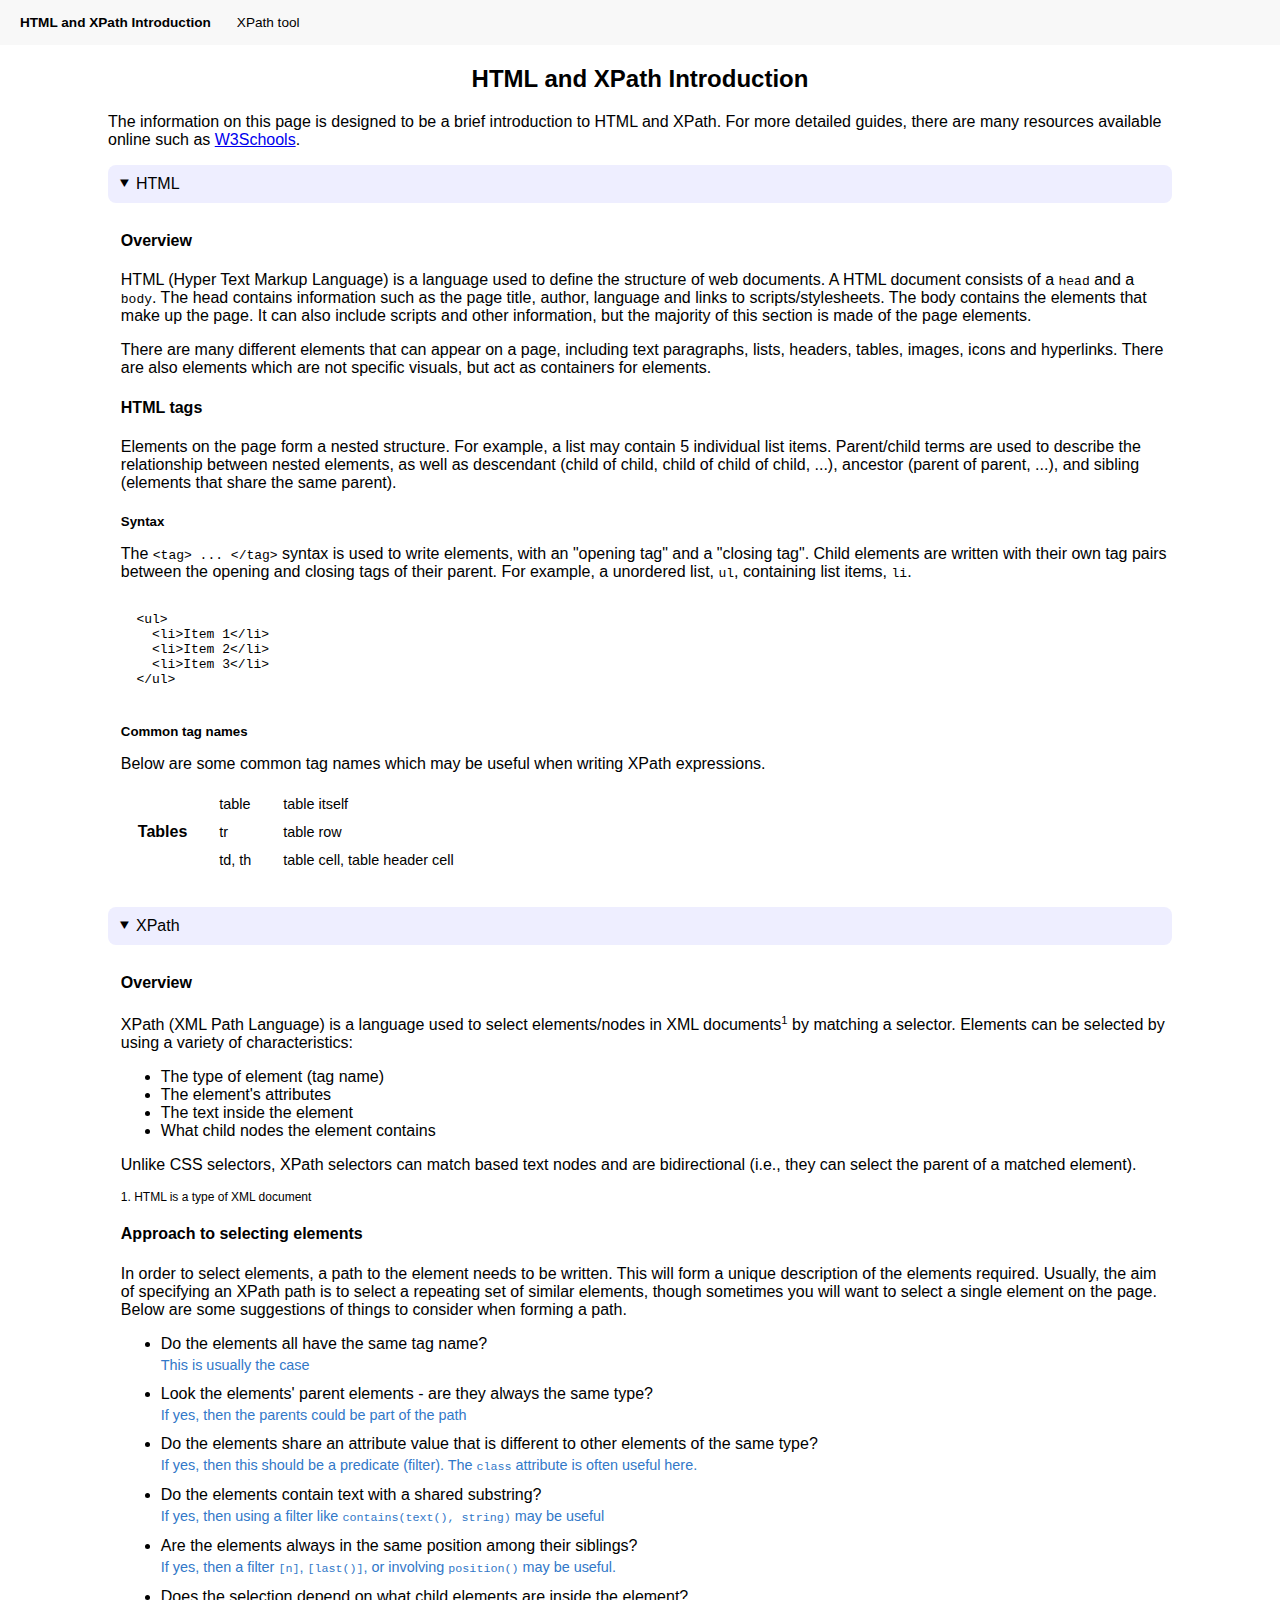
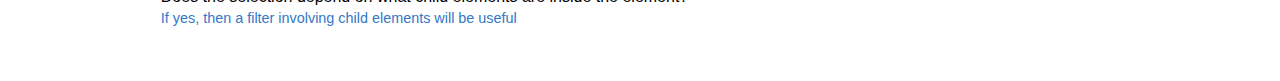
<file: docs/index.html>
<!doctype html>
<html lang='en'>
  <head>
    <title>HTML and XPath Introduction</title>
    <link rel="stylesheet" href="styles.css"/>
    <script src="scripts.js"></script>
    <meta name="viewport" content="width=device-width, initial-scale=1.0"/>
  </head>
  <body>
    <nav class="nav">
      <span class="nav-a link current"><a href="./index.html">HTML and XPath Introduction</a></span>
      <span class="nav-b link"><a href="./tool.html">XPath tool</a></span>
      <span class="nav-d"></span>
    </nav>
    <div class="main">
      <h2>HTML and XPath Introduction</h2>
      <p>The information on this page is designed to be a brief introduction to HTML and XPath. For
        more detailed guides, there are many resources available online such as
        <a href="https://www.w3schools.com/Html/html_intro.asp">W3Schools</a>.
      </p>
      <section class="section open" onclick="toggle(this)">HTML</section>
      <div class="section-block">
        <div class="section-body">
          <h4>Overview</h4>
          <p>HTML (Hyper Text Markup Language) is a language used to define the structure of web documents.
            A HTML document consists of a <span class="mono">head</span> and a <span class="mono">body</span>.
            The head contains information such as the page title, author, language and links to scripts/stylesheets.
            The body contains the elements that make up the page. It can also include scripts and other information,
            but the majority of this section is made of the page elements.
          </p>
          <p>There are many different elements that can appear on a page, including text paragraphs,
            lists, headers, tables, images, icons and hyperlinks. There are also elements which are not
            specific visuals, but act as containers for elements.
          </p>
          <h4>HTML tags</h4>
          <p>Elements on the page form a nested structure. For example, a list may contain 5 individual list
            items. Parent/child terms are used to describe the relationship between nested elements, as well
            as descendant (child of child, child of child of child, ...), ancestor (parent of parent, ...), and
            sibling (elements that share the same parent).
          </p>
          <h5>Syntax</h5>
          <p>The <span class="mono">&lt;tag&gt; ... &lt;/tag&gt;</span> syntax is used to write elements, with
            an "opening tag" and a "closing tag". Child elements are written with their own tag pairs between
            the opening and closing tags of their parent. For example, a unordered list, <span class="mono">ul</span>,
            containing list items, <span class="mono">li</span>.
            <pre><code>
  &lt;ul&gt;
    &lt;li&gt;Item 1&lt;/li&gt;
    &lt;li&gt;Item 2&lt;/li&gt;
    &lt;li&gt;Item 3&lt;/li&gt;
  &lt;/ul&gt;
            </code></pre>
          </p>
          <h5>Common tag names</h5>
          <p>Below are some common tag names which may be useful when writing XPath expressions.</p>
          <table class="xp-table pad-extra">
            <tr>
              <th rowspan="3">Tables</th>
              <td>table</td>
              <td>table itself</td>
            </tr>
            <tr>
              <td>tr</td>
              <td>table row</td>
            </tr>
            <tr>
              <td>td, th</td>
              <td>table cell, table header cell</td>
            </tr>
          </table>
        </div>
      </div>
      <section class="section open" onclick="toggle(this)">XPath</section>
      <div class="section-block">
        <div class="section-body">
          <h4>Overview</h4>
          <p>XPath (XML Path Language) is a language used to select elements/nodes in XML documents<sup>1</sup>
            by matching a selector. Elements can be selected by using a variety of characteristics:
            </p>
            <ul>
              <li>The type of element (tag name)</li>
              <li>The element's attributes</li>
              <li>The text inside the element</li>
              <li>What child nodes the element contains</li>
            </ul>
          <p>Unlike CSS selectors, XPath selectors can match based text nodes and are bidirectional (i.e.,
            they can select the parent of a matched element).
          </p>
          <footer>1. HTML is a type of XML document</footer>
          <h4>Approach to selecting elements</h4>
          <p>In order to select elements, a path to the element needs to be written. This will
            form a unique description of the elements required. Usually, the aim of specifying an XPath
            path is to select a repeating set of similar elements, though sometimes you will want to
            select a single element on the page. Below are some suggestions of things to
            consider when forming a path. 
          </p>
          <ul class="subtext">
            <li>Do the elements all have the same tag name?<span>This is usually the case</span></li>
            <li>Look the elements' parent elements - are they always the same type?
              <span>If yes, then the parents could be part of the path</span>
            </li>
            <li>Do the elements share an attribute value that is different to other elements of the
              same type?<span>If yes, then this should be a predicate (filter). The
                <span class="mono">class</span> attribute is often useful here.</span>
            </li>
            <li>Do the elements contain text with a shared substring? <span>If yes, then using
              a filter like <span class="mono">contains(text(), string)</span> may be useful
            </span></li>
            <li>Are the elements always in the same position among their siblings?
              <span>If yes, then a filter <span class="mono">[n]</span>, <span class="mono">[last()]</span>,
              or involving <span class="mono">position()</span> may be useful.</span>
            </li>
            <li>Does the selection depend on what child elements are inside the element?
              <span>If yes, then a filter involving child elements will be useful</span>
            </li>
          </ul>
        </div>
      </div>
    </div>
    <script>
    for (let s of document.querySelectorAll('section.open')) {
      toggle(s)
    }
    </script>
  </body>
</html>
</file>
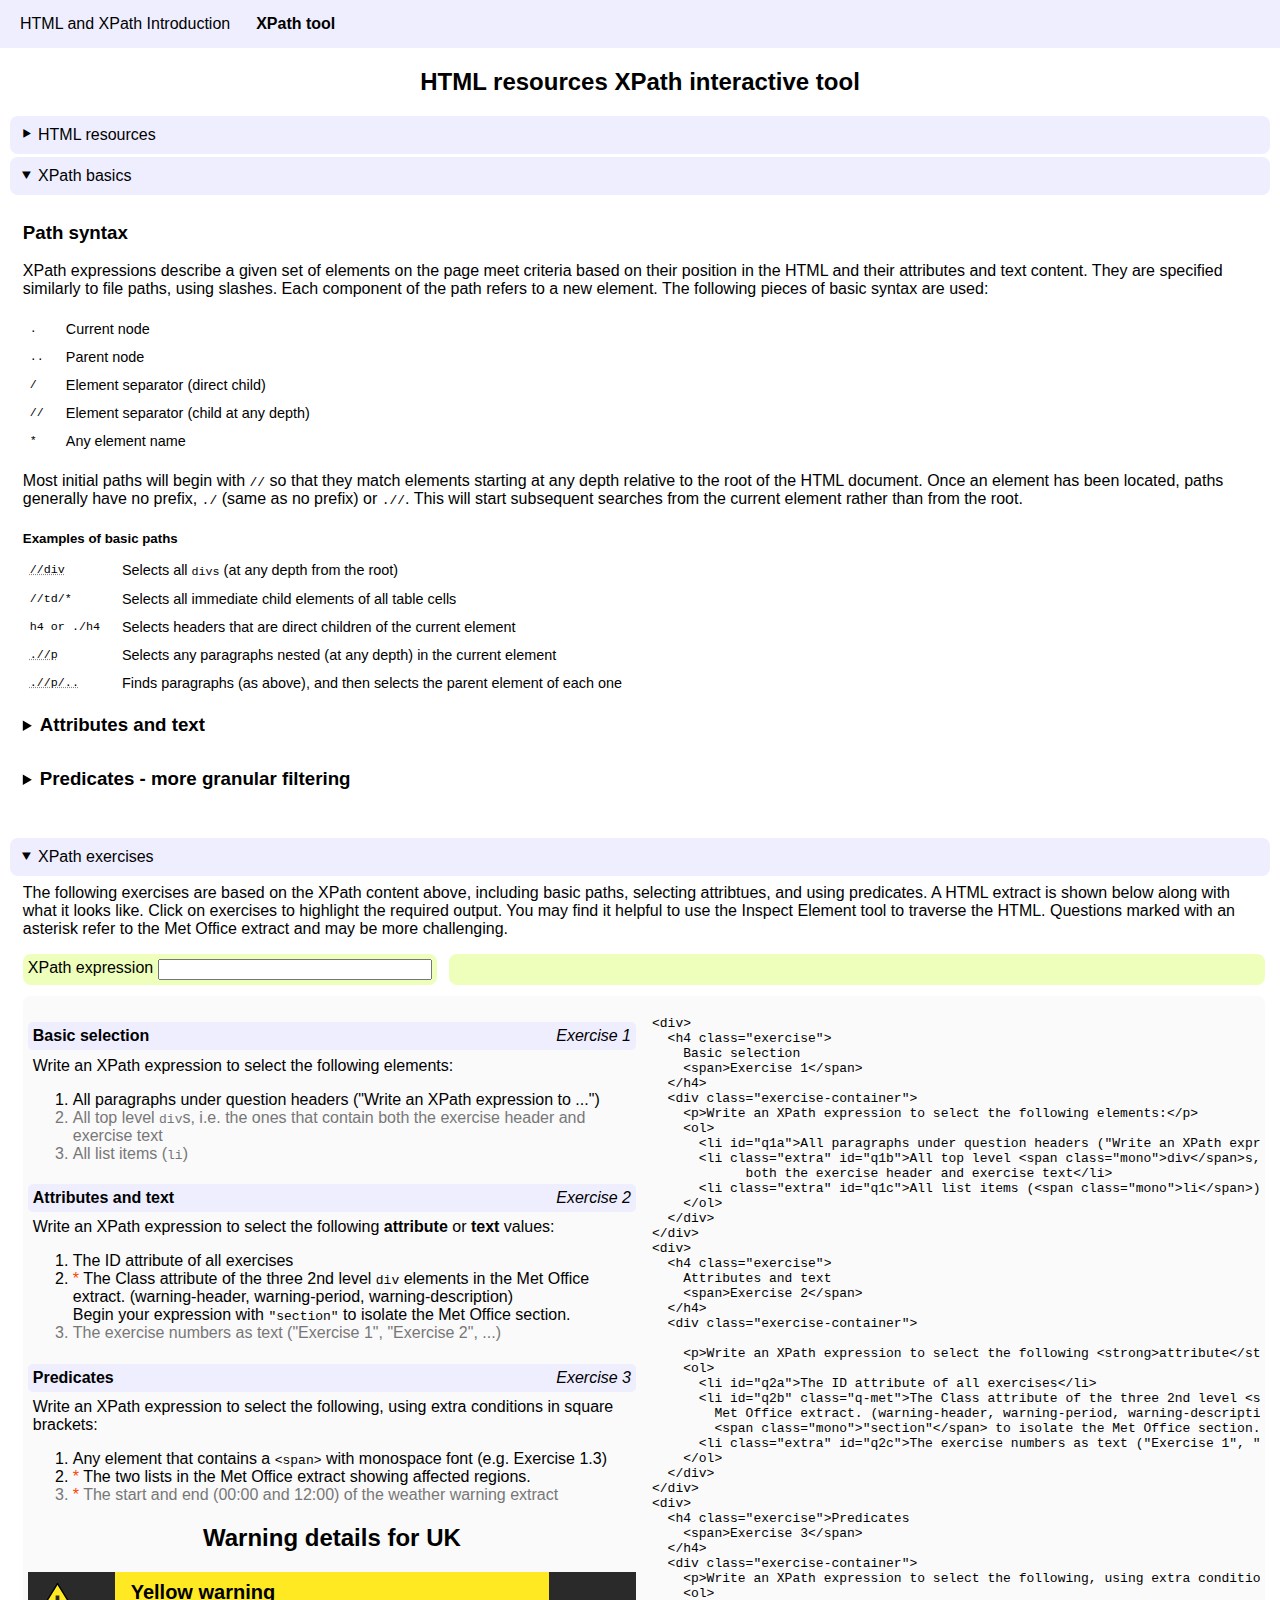
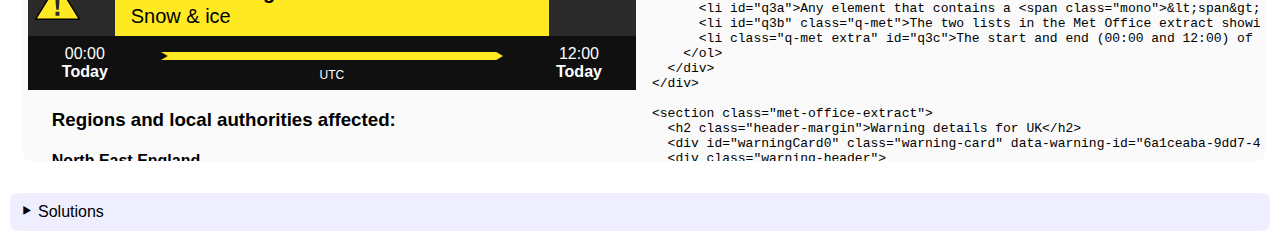
<file: docs/test.html>
<!DOCTYPE html>
<html>
  <head>
    <title>XPath Viewer</title>
    <link rel="stylesheet" href="test.css"/>

    <meta name="viewport" content="width=device-width, initial-scale=1.0"/>
    <script>
      function toggle(el) {
        el.classList.toggle('active')
        let next = el.nextElementSibling
        // console.log(next.scrollHeight)
        if (next.style.maxHeight) {
          next.style.maxHeight = next.scrollHeight + 'px'
          setTimeout(() => {
            next.style.maxHeight = null
          }, 0)
        } else {
          next.style.maxHeight = next.scrollHeight + 'px'
          setTimeout(() => {
            next.style.maxHeight = 'max-content'
          }, 200)
        }
      }
    </script>
    <script type="text/javascript">
      function xp_search(key) {
        // clearTimeout(timeout)
        // remove(prev_hover)
        let success = false
        if (key.trim() == "") {
          document.getElementById('msg').innerText = ''
          remove(prev)
          prev = []
          return
        }
        let msg = ""
        if (key.startsWith('/')) {
          key = "." + key
        } else if (!key.startsWith('./')) {
          key = "./" + key
        }
        try {
          var res = document.evaluate(key+' ', document.getElementById("xp-content"), null, XPathResult.ORDERED_NODE_SNAPSHOT_TYPE, null)
          success = true
        } catch (er) {
          msg = er.message.replace(/Failed to execute 'evaluate' on 'Document':/i, "")
        } 
        document.getElementById('msg').innerText = msg
        // console.log(res)
        remove(prev)
        prev = []
        if (!success) { 
          return 
        }
        let msgs = []
        for (let i = 0; i < res.snapshotLength; i++) {
          el = res.snapshotItem(i)
          // console.log(el)
          if (el.nodeType == Node.ELEMENT_NODE) {
            el.classList.add('highlight')
            prev.push(el)
          } else if (el.nodeType == Node.ATTRIBUTE_NODE) {
            msgs.push(el.nodeName + " = " + el.nodeValue.toString())
            prev.push(el.ownerElement)
            el.ownerElement.classList.add('highlight-attr')
          } else if (el.nodeType == Node.TEXT_NODE) {
            msgs.push(el.nodeValue)
            prev.push(el.parentElement)
            el.parentElement.classList.add('highlight-text')
          }
        }
        document.getElementById('msg').innerText = (
          "Found " + res.snapshotLength.toString() + (res.snapshotLength == 1 ? " element: " : " elements: ")
          + msgs.join(',   ')
        )
      }
      function hover_show(key) {
        // remove(prev)
        clearTimeout(timeout)
        if (currentQ == key) {
          currentQ = ""
          hover_restore()
          return
        }
        currentQ = key
        timeout = setTimeout(hover_restore, 10000);
        hover_show_eval(key)
      }
      function hover_show_eval(key) {
        if (key.startsWith('/')) {
          key = "." + key
        } else {
          key = "./" + key
        }
        try {
          var res = document.evaluate(key, document.getElementById("xp-content"), null, XPathResult.ORDERED_NODE_SNAPSHOT_TYPE, null)
        } catch (er) {
          return
        } 
        remove_ex(prev_hover)
        prev_hover = []
        let msgs = []
        for (let i = 0; i < res.snapshotLength; i++) {
          el = res.snapshotItem(i)
          // console.log(el)
          if (el.nodeType == Node.ELEMENT_NODE) {
            el.classList.add('highlight-example')
            prev_hover.push(el)
          } else if (el.nodeType == Node.ATTRIBUTE_NODE) {
            msgs.push(el.nodeName + " = " + el.nodeValue.toString())
            prev_hover.push(el.ownerElement)
            el.ownerElement.classList.add('highlight-example')
          } else if (el.nodeType == Node.TEXT_NODE) {
            msgs.push(el.nodeValue)
            prev_hover.push(el.parentElement)
            el.parentElement.classList.add('highlight-example')
          }
        }
        document.getElementById('msg').innerText = (
          "Found " + res.snapshotLength.toString() + (res.snapshotLength == 1 ? " element: " : " elements: ")
          + msgs.join(',   ')
        )
      }
      function hover_restore() {
        remove_ex(prev_hover)
        xp_search(document.getElementById('xp-expr').value)
      }
      function remove(prev) {
        for (let el of prev) {
          el.classList.remove('highlight')
          el.classList.remove('highlight-attr')
          el.classList.remove('highlight-text')
        }
      }
      function remove_ex(prev) {
        for (let el of prev) {
          el.classList.remove('highlight-example')
        }
      }
      function test(expr) {
        let box = document.getElementById('xp-expr')
        box.value = expr
        box.oninput()
      }
      var prev = []
      var prev_hover = []
      var timeout = 0
      var currentQ = ""
    </script>
  </head>
  <body>
    <nav class="nav">
      <span class="nav-a"><a href="./intro.html">HTML and XPath Introduction</a></span>
      <span class="nav-b current"><a href="./test.html">XPath tool</a></span>
      <span class="nav-d"></span>
    </nav>
    <div class="main">
      <h2>HTML resources XPath interactive tool</h2>
      <section class="section" onclick="toggle(this)">HTML resources</section>
      <div class="section-block">
        <div class="section-body">Hello</div>
      </div>

      <section class="section open" onclick="toggle(this)">XPath basics</section>
      <div class="section-block">
        <div class="section-body">
          <h3>Path syntax</h3>
          <p>XPath expressions describe a given set of elements on the page meet criteria based on
            their position in the HTML and their attributes and text content. They are specified
            similarly to file paths, using slashes. Each component of the path refers to a new element.
            The following pieces of basic syntax are used:
          </p>
          <table class="xp-mono-1 xp-table">
            <tr>
              <td>.</td>
              <td>Current node</td>
            </tr>
            <tr>
              <td>..</td>
              <td>Parent node</td>
            </tr>
            <tr>
              <td>/</td>
              <td>Element separator (direct child)</td>
            </tr>
            <tr>
              <td>//</td>
              <td>Element separator (child at any depth)</td>
            </tr>
            <tr>
              <td>*</td>
              <td>Any element name</td>
            </tr>
          </table>
          <p>Most initial paths will begin with <span class="mono">//</span> so that they match
          elements starting at any depth relative to the root of the HTML document. Once an
          element has been located, paths generally have no prefix, <span class="mono">./</span> (same as no prefix) or
          <span class="mono">.//</span>. This will start subsequent searches from the current
          element rather than from the root.</p>
          <h5>Examples of basic paths</h5>
          <table class="xp-mono-1 xp-table">
            <tr>
              <td class="testable">//div</td>
              <td>Selects all <span class="mono">divs</span> (at any depth from the root)</td>
            </tr>
            <tr>
              <td>//td/*</td>
              <td>Selects all immediate child elements of all table cells</td>
            </tr>
            <tr>
              <td>h4 or ./h4</td>
              <td>Selects headers that are direct children of the current element</td>
            </tr>
            <tr>
              <td class="testable">.//p</td>
              <td>Selects any paragraphs nested (at any depth) in the current element</td>
            </tr>
            <tr>
              <td class="testable">.//p/..</td>
              <td>Finds paragraphs (as above), and then selects the parent element of each one</td>
            </tr>
          </table>
          <details>
            <summary><h3>Attributes and text</h3></summary>
            <p>As well as elements, their attribute values and inner text content can also be
              selected. These can be done using the syntax <span class="mono">@attribute</span>
              and <span class="mono">text()</span>. These should be written as individual
              path components
            </p>
            <h5>Examples of selecting attributes and text</h5>
            <table class="xp-mono-1 xp-table">
              <tr>
                <td>@class</td>
                <td>Select the class/classes of the current node (multiple classes are still a single string)</td>
              </tr>
              <tr>
                <td class="testable">//a/@href</td>
                <td>Selects all <span class="mono">href</span> attributes (URLs) of all hyperlinks</td>
              </tr>
              <tr>
                <td class="testable">//h4/text()</td>
                <td>Selects the text of all <span class="mono">h4</span> headers</td>
              </tr>
            </table>
          </details>
          
          <details>
            <summary><h3>Predicates - more granular filtering</h3></summary>
            <p>In order to select more specific elements, predicates are used to apply further criteria. Square
              brackets are placed after the element and the condition is placed inside. Read on for examples
              of how to do this.
            </p>
            <table class="xp-mono-2 xp-table">
              <tr>
                <td>n-th sibling</td>  
                <td>[n]</td>
              </tr>
              <tr>
                <td>Attribute equals value</td>
                <td>[@attribute="value"]</td>
              </tr>
              <tr>
                <td>Text equals value</td>
                <td>[text() = "value"]</td>
              </tr>
              <tr>
                <td>Text contains value</td>
                <td>[contains(text(), "value")]</td>
              </tr>
              <tr>
                <td>Element has attribute</td>
                <td>[@attribute]</td>
              </tr>
              <tr>
                <td>Element has child of given tag type</td>
                <td>[tagname]</td>
              </tr>
            </table>

            <h5>Examples</h5>
            <table class="xp-mono-1 xp-table">
              <tr>
                <td class="testable">//ul/li[2]</td>  
                <td>Select the 2nd list item (<span class="mono">li</span>) of all unordered lists</td>
              </tr>
              <tr>
                <td>//input[@type="password"]</td>
                <td>Select all input fields that are password boxes</td>
              </tr>
              <tr>
                <td class="testable">//a[contains(@href, "warnings")]</td>
                <td>Select all hyperlinks that contain the text "warnings" in their URLs</td>
              </tr>
              <tr>
                <td>//p[@id]</td>
                <td>Select all paragraphs that have an ID attribute</td>
              </tr>
              <tr>
                <td class="testable">//div[table]</td>
                <td>Select all <span class="mono">divs</span> that have a table as an
                  immediate child element</td>
              </tr>
            </table>
            <p><i>Note about using <span class="mono">@class</span></i>: If an element has multiple
            classes given, the attribute is still a single string value. It's usually better to use the
            syntax <span class="mono">[contains(@class, "target-class")]</span> than directly comparing
            (with <span class="mono">[@class = "target-class"]</span>), because this allows you to
            check if a class appears in the list of classes (regardless of how many there are)</p>
          </details>

        </div>
      </div>

      <section id="xp-section" class="section open" onclick="toggle(this)">XPath exercises</section>
      <div class="section-block">
        <div class="section-body">
          <p>The following exercises are based on the XPath content above, including basic paths,
            selecting attribtues, and using predicates. A HTML extract is shown below along with what
            it looks like.  Click on exercises to highlight the required output. You may find it
            helpful to use the Inspect Element tool to traverse the HTML. Questions marked with an
            asterisk refer to the Met Office extract and may be more challenging.
          </p>
          
          <div class="xp-container">
            <div class="xp-search">
              <span>XPath expression </span>
              <input class="xp-expr" type="text" id="xp-expr" oninput="xp_search(this.value)">
            </div>
            <div class="xp-output" id="msg"></div>
            <div class="xp-body">
              <div id="xp-content" class="xp-content"></div>
              <div class="xp-html"></div>
            </div>
          </div>
        </div>
      </div>

      <section class="section" onclick="toggle(this)">Solutions</section>
      <div class="section-block">
        <div class="section-body">
          <p>Click each exercise to reveal a possible solution. Note that there may be other possible
            solutions! Click on the solution to copy it into the XPath tool.
          </p>
          <details open>
            <summary><h4>Basic selection</h4> - Exercise 1</summary>
            <div class="masked solution">
              <span class="mask">Exercise 1.1</span>
              <span class="testable mono" id="sq1a">div/div/p</span>
              <p>The paragraphs are nested 2 inside 2 divs</p>
            </div>
            <div class="masked solution">
              <span class="mask">Exercise 1.2</span>
              <span class="testable mono">div</span>
              <p>This expression will select all top-level divs. It is the same as using
                <span class="mono" id="sq1b">./div</span>.
              </p>
            </div>
            <div class="masked solution">
              <span class="mask">Exercise 1.3</span>
              <span class="testable mono" id="sq1c">//li</span>
              <p>Use <span class="mono">//</span> to select elements nested at any depth</p>
            </div>
          </details>
          <details open>
            <summary><h4>Attributes and text</h4> - Exercise 2</summary>
            <div class="masked solution">
              <span class="mask">Exercise 2.1</span>
              <span class="testable mono" id="sq2a">//li/@id</span>
              <p>As exercise 1.3, but then selecting the attribute</p>
            </div>
            <div class="masked solution">
              <span class="mask">Exercise 2.2</span>
              <span class="testable mono" id="sq2b">section/div/div/@class</span>
              <p>The required <span class="mono">divs</span> are 2 levels deep inside the <span class="mono">&lt;section&gt;</span> tag</p>
            </div>
            <div class="masked solution">
              <span class="mask">Exercise 2.3</span>
              <span class="testable mono" id="sq2c">///h4/span/text()</span>
              <p>The exercise numbers are spans inside headers</p>
            </div>
          </details>
          <details open>
            <summary><h4>Predicates</h4> - Exercise 3</summary>
            <div class="masked solution">
              <span class="mask">Exercise 3.1</span>
              <span class="testable mono" id="sq3a">//span[contains(@class, "mono")]/..</span>
              <p>This works by first finding the required <span class="mono">&lt;span&gt;</span>s, then using
                <span class="mono">..</span> to get the parent element</p>
            </div>
            <div class="masked solution">
              <span class="mask">Exercise 3.2</span>
              <span class="testable mono" id="sq3b">//div[contains(@class, "warning-region-list")]/ul</span>
              <p>The required lists are found inside <span class="mono">divs</span> with this class.</p>
            </div>
            <div class="masked solution">
              <span class="mask">Exercise 3.3</span>
              <span class="testable mono" id="sq3c">//div[contains(@class, "valid-")]/div[1]</span>
              <p>This uses the fact that the two required are inside elements with the class "valid-to" and
                "valid-from", and the warning times in particular are the first children (<span class="mono">/div[1]</span>)
              </p>
            </div>
          </details>
        </div>
      </div>

      <link rel="stylesheet" href="met_office_warnings.css"/>
      <link rel="stylesheet" href="met_office_common.css"/>
      <div hidden id="source-html">
<div>
  <h4 class="exercise">
    Basic selection
    <span>Exercise 1</span>
  </h4>
  <div class="exercise-container">
    <p>Write an XPath expression to select the following elements:</p>
    <ol>
      <li id="q1a">All paragraphs under question headers ("Write an XPath expression to ...")</li>
      <li class="extra" id="q1b">All top level <span class="mono">div</span>s, i.e. the ones that contain
            both the exercise header and exercise text</li>
      <li class="extra" id="q1c">All list items (<span class="mono">li</span>)</li>
    </ol>
  </div>
</div>
<div>
  <h4 class="exercise">
    Attributes and text
    <span>Exercise 2</span>
  </h4>
  <div class="exercise-container">
    
    <p>Write an XPath expression to select the following <strong>attribute</strong> or <strong>text</strong> values:</p>
    <ol>
      <li id="q2a">The ID attribute of all exercises</li>
      <li id="q2b" class="q-met">The Class attribute of the three 2nd level <span class="mono">div</span> elements in the
        Met Office extract. (warning-header, warning-period, warning-description)<br>Begin your expression with
        <span class="mono">"section"</span> to isolate the Met Office section.</li>
      <li class="extra" id="q2c">The exercise numbers as text ("Exercise 1", "Exercise 2", ...)</li>
    </ol>
  </div>
</div>
<div>
  <h4 class="exercise">Predicates
    <span>Exercise 3</span>
  </h4>
  <div class="exercise-container">
    <p>Write an XPath expression to select the following, using extra conditions in square brackets:</p>
    <ol>
      <li id="q3a">Any element that contains a <span class="mono">&lt;span&gt;</span> with monospace font (e.g. Exercise 1.3)</li>
      <li id="q3b" class="q-met">The two lists in the Met Office extract showing affected regions.</li>
      <li class="q-met extra" id="q3c">The start and end (00:00 and 12:00) of the weather warning extract</li>
    </ol>
  </div>
</div>

<section class="met-office-extract">
  <h2 class="header-margin">Warning details for UK</h2>
  <div id="warningCard0" class="warning-card" data-warning-id="6a1ceaba-9dd7-49f9-b37b-c194cd671189" data-level="YELLOW">
  <div class="warning-header">
    <div class="warning-icon YELLOW">
      <svg class="YELLOW" viewBox="0 0 32 26" xmlns="http://www.w3.org/2000/svg">
      <g fill="none" fill-rule="evenodd">
        <path d="M16 .477L.447 25.75h31.107L16 .477zM31.997 26h-.247v-.002H32l-.003.002z" stroke="#000" fill="#FFE923" />
        <path d="M17.371 23.31H14.63v-2.812h2.299c.175 0 .292.036.353.108.06.072.09.187.09.346v2.358zm-2.54-7.334l-.112-1.201a12.23 12.23 0 0 1-.05-1.093V8.966h2.662v4.716c0 .36-.017.725-.05 1.093-.034.368-.07.768-.111 1.2l-.323 3.116h-1.694l-.323-3.115z" fill="#2A2A2A" />
      </g>
      </svg>
    </div>
    <div class="header-title YELLOW">
      <div class="title">Yellow warning</div>
      <div>Snow &amp; ice</div>
    </div>
    <button class="close-warning YELLOW"><span>×</span></button>
  </div>
  <div class="warning-period">
    <div class="valid-from">
      <div>00:00</div>
      <div class="lower date">Today</div>
    </div>
    <div class="timezone">
      <svg class="arrow YELLOW" xmlns="http://www.w3.org/2000/svg" preserveAspectRatio="none" version="1.1" viewBox="0 0 100 10" xmlns:xlink="http://www.w3.org/1999/xlink">
      <polygon class="shape" points="2,5 0,0 98,0 100,5 98,10 0,10 2,5"></polygon>
      </svg>
      <div class="offset">UTC</div>
    </div>
    <div class="valid-to">
      <div>12:00</div>
      <div class="lower date">Today</div>
    </div>
  </div>


  <div class="warning-description">
    <div class="warning-regions">
      <h3>Regions and local authorities affected:</h3>
      <div class="warning-region-list">
        <h4 class="local-authorities-title">North East England</h4>
        <ul id="warning0Authorities1" class="local-authorities clear-fix">
          <li class="print-format">Darlington</li>
          <li class="print-format">Durham</li>
          <li class="print-format">Gateshead</li>
          <li class="print-format">Hartlepool</li>
          <li class="print-format">Newcastle upon Tyne</li>
        </ul>
      </div>
      <div class="warning-region-list">
        <h4 class="local-authorities-title">Yorkshire &amp; Humber</h4>
        <ul id="warning0Authorities1" class="local-authorities clear-fix">
          <li class="print-format">West Yorkshire</li>
        </ul>
      </div>
    </div>
    <div class="warning-headline">
      <h3>Headline</h3>
      <p>Further snow in places, along with icy stretches, leading to some disruption, especially to travel.</p>
    </div>
    <div class="warning-what-to-expect">
      <h3>What should I expect?</h3>
      <ul>
        <li>Some roads and railways affected with longer journey times by road, bus and train services</li>
        <li>Icy patches on some untreated roads, pavements and cycle paths</li>
        <li>Some injuries from slips and falls on icy surfaces</li>
      </ul>
    </div>
    <div class="warning-what-should-i-do">
      <h3>What should I do?</h3>
      <ul>
        <li><a href="https://www.metoffice.gov.uk/weather/warnings-and-advice/seasonal-advice/stay-safe-in-ice/stay-safe-in-ice">4 tips for staying safe in ice</a></li>
        <li><a href="https://www.metoffice.gov.uk/weather/warnings-and-advice/seasonal-advice/stay-safe-in-snow/stay-safe-in-snow">5 tips for staying safe in snow</a></li>
        <li><a href="https://www.metoffice.gov.uk/weather/warnings-and-advice/seasonal-advice/health-wellbeing/stay-well-in-winter/stay-well-in-winter">How cold weather affects your health</a></li>
      </ul>
    </div>
    <div class="warning-content-matrix">
      <h4>Why is the warning yellow?</h4>
      <p>This warning has a high likelihood and a low impact.</p>
      <table class="warning-matrix">
        <tbody>
          <tr>
            <th class="x-axis">Very<br>likely</th>
            <td rowspan="3">
              <table class="warnings-matrix-inner" title="This warning has a high likelihood and a low impact">
                <tbody>
                  <tr>
                    <td class=""><img src="./static/images/warnings/icons/matrix-tick.svg" alt="✓" width="20" height="14"></td>
                    <td class="yellow selected"><img src="./static/images/warnings/icons/matrix-tick.svg" alt="✓" width="20" height="14"></td>
                    <td class="amber"><img src="./static/images/warnings/icons/matrix-tick.svg" alt="✓" width="20" height="14"></td>
                    <td class="red"><img src="./static/images/warnings/icons/matrix-tick.svg" alt="✓" width="20" height="14"></td>
                  </tr>
                  <tr>
                    <td class=""><img src="./static/images/warnings/icons/matrix-tick.svg" alt="✓" width="20" height="14"></td>
                    <td class="yellow"><img src="./static/images/warnings/icons/matrix-tick.svg" alt="✓" width="20" height="14"></td>
                    <td class="amber"><img src="./static/images/warnings/icons/matrix-tick.svg" alt="✓" width="20" height="14"></td>
                    <td class="amber"><img src="./static/images/warnings/icons/matrix-tick.svg" alt="✓" width="20" height="14"></td>
                  </tr>
                  <tr>
                    <td class=""><img src="./static/images/warnings/icons/matrix-tick.svg" alt="✓" width="20" height="14"></td>
                    <td class=""><img src="./static/images/warnings/icons/matrix-tick.svg" alt="✓" width="20" height="14"></td>
                    <td class="yellow"><img src="./static/images/warnings/icons/matrix-tick.svg" alt="✓" width="20" height="14"></td>
                    <td class="amber"><img src="./static/images/warnings/icons/matrix-tick.svg" alt="✓" width="20" height="14"></td>
                  </tr>
                  <tr>
                    <td class=""><img src="./static/images/warnings/icons/matrix-tick.svg" alt="✓" width="20" height="14"></td>
                    <td class=""><img src="./static/images/warnings/icons/matrix-tick.svg" alt="✓" width="20" height="14"></td>
                    <td class="yellow"><img src="./static/images/warnings/icons/matrix-tick.svg" alt="✓" width="20" height="14"></td>
                    <td class="yellow"><img src="./static/images/warnings/icons/matrix-tick.svg" alt="✓" width="20" height="14"></td>
                  </tr>
                </tbody>
              </table></td>
          </tr>
          <tr>
            <th><img src="./static/images/warnings/icons/matrix-vertical-arrow.svg" alt="to" width="10" height="58"></th>
          </tr>
          <tr><th>Unlikely</th></tr>
          <tr>
            <th colspan="2">
            <table class="y-axis">
              <tbody>
                <tr>
                  <th>Very low<br>impact</th>
                  <th><img src="./static/images/warnings/icons/matrix-horizontal-arrow.svg" alt="to" width="58" height="10"></th>
                  <th>High<br>impact</th>
                </tr>
              </tbody>
            </table></th>
          </tr>
        </tbody>
      </table>
      <div class="matrix-details-button no-print">
        <div class="col-xs-11 left">
          <a href="https://www.metoffice.gov.uk/weather/guides/severe-weather-advice">Impact matrix guide</a>
        </div>
        <div class="col-xs-1 right">
          <span class="chevron-right-black"> </span>
        </div>
      </div>
    </div>
  </div>
  </div>
</section>
        
      </div>
      <div hidden id="source-html-2">
        <div id="warningCard1" class="warning-card" data-warning-id="4fe9b6a3-4c00-4c66-902d-5a081b6d16d8">
          <div class="warning-period">
            <table>
              <thead></thead>
              <tbody>
                <tr>
                  <td colspan="2" class="warning-type YELLOW">Yellow warning</td>
                  <td>Wind</td>
                </tr>
                <tr class="valid-from">
                  <td>Valid from</td>
                  <td>07:00</td>
                  <td>Tomorrow</td>
                </tr>
                <tr class="valid-to">
                  <td>Until</td>
                  <td>23:59</td>
                  <td>Tomorrow</td>
                </tr>
              </tbody>
            </table>
          </div>
          <div class="warning-description">
            <div class="warning-regions">
              <h3>Regions and local authorities affected:</h3>
              <div class="warning-region-list">
                <h4 class="local-authorities-title">Central, Tayside &amp; Fife</h4>
                <ul id="warning1Authorities0" class="local-authorities clear-fix">
                  <li class="print-format">Angus</li>
                  <li class="print-format">Clackmannanshire</li>
                  <li class="print-format">Dundee</li>
                  <li class="print-format">Falkirk</li>
                  <li class="print-format">Fife</li>
                  <li class="print-format">Perth and Kinross</li>
                  <li class="print-format">Stirling</li>
                </ul>
              </div>
              <div class="warning-region-list">
                <h4 class="local-authorities-title">East Midlands</h4>
                <ul id="warning1Authorities1" class="local-authorities clear-fix">
                  <li class="print-format">Derbyshire</li>
                </ul>
              </div>
              <div class="warning-region-list">
                <h4 class="local-authorities-title">Grampian</h4>
                <ul id="warning1Authorities2" class="local-authorities clear-fix">
                  <li class="print-format">Aberdeen</li>
                  <li class="print-format">Aberdeenshire</li>
                  <li class="print-format">Moray</li>
                </ul>
              </div>
              <div class="warning-region-list">
                <h4 class="local-authorities-title">Highlands &amp; Eilean Siar</h4>
                <ul id="warning1Authorities3" class="local-authorities clear-fix">
                  <li class="print-format">Na h-Eileanan Siar</li>
                  <li class="print-format">Highland</li>
                </ul>
              </div>
              <div class="warning-region-list">
                <h4 class="local-authorities-title">North East England</h4>
                <ul id="warning1Authorities4" class="local-authorities clear-fix">
                  <li class="print-format">Darlington</li>
                  <li class="print-format">Durham</li>
                  <li class="print-format">Gateshead</li>
                  <li class="print-format">Newcastle upon Tyne</li>
                  <li class="print-format">North Tyneside</li>
                  <li class="print-format">Northumberland</li>
                  <li class="print-format">South Tyneside</li>
                  <li class="print-format">Stockton-on-Tees</li>
                  <li class="print-format">Sunderland</li>
                </ul>
              </div>
              <div class="warning-region-list">
                <h4 class="local-authorities-title">North West England</h4>
                <ul id="warning1Authorities5" class="local-authorities clear-fix">
                  <li class="print-format">Blackburn with Darwen</li>
                  <li class="print-format">Blackpool</li>
                  <li class="print-format">Cheshire West and Chester</li>
                  <li class="print-format">Cumbria</li>
                  <li class="print-format">Greater Manchester</li>
                  <li class="print-format">Halton</li>
                  <li class="print-format">Lancashire</li>
                  <li class="print-format">Merseyside</li>
                  <li class="print-format">Warrington</li>
                </ul>
              </div>
              <div class="warning-region-list">
                <h4 class="local-authorities-title">Northern Ireland</h4>
                <ul id="warning1Authorities6" class="local-authorities clear-fix">
                  <li class="print-format">County Antrim</li>
                  <li class="print-format">County Down</li>
                  <li class="print-format">County Fermanagh</li>
                  <li class="print-format">County Londonderry</li>
                  <li class="print-format">County Tyrone</li>
                </ul>
              </div>
              <div class="warning-region-list">
                <h4 class="local-authorities-title">SW Scotland, Lothian Borders</h4>
                <ul id="warning1Authorities7" class="local-authorities clear-fix">
                  <li class="print-format">Dumfries and Galloway</li>
                  <li class="print-format">East Lothian</li>
                  <li class="print-format">Edinburgh</li>
                  <li class="print-format">Midlothian Council</li>
                  <li class="print-format">Scottish Borders</li>
                  <li class="print-format">West Lothian</li>
                </ul>
              </div>
              <div class="warning-region-list">
                <h4 class="local-authorities-title">Strathclyde</h4>
                <ul id="warning1Authorities8" class="local-authorities clear-fix">
                  <li class="print-format">Argyll and Bute</li>
                  <li class="print-format">East Ayrshire</li>
                  <li class="print-format">East Dunbartonshire</li>
                  <li class="print-format">East Renfrewshire</li>
                  <li class="print-format">Glasgow</li>
                  <li class="print-format">Inverclyde</li>
                  <li class="print-format">North Ayrshire</li>
                  <li class="print-format">North Lanarkshire</li>
                  <li class="print-format">Renfrewshire</li>
                  <li class="print-format">South Ayrshire</li>
                  <li class="print-format">South Lanarkshire</li>
                  <li class="print-format">West Dunbartonshire</li>
                </ul>
              </div>
              <div class="warning-region-list">
                <h4 class="local-authorities-title">Wales</h4>
                <ul id="warning1Authorities9" class="local-authorities clear-fix">
                  <li class="print-format">Conwy</li>
                  <li class="print-format">Denbighshire</li>
                  <li class="print-format">Flintshire</li>
                  <li class="print-format">Gwynedd</li>
                  <li class="print-format">Isle of Anglesey</li>
                </ul>
              </div>
              <div class="warning-region-list">
                <h4 class="local-authorities-title">Yorkshire &amp; Humber</h4>
                <ul id="warning1Authorities10" class="local-authorities clear-fix">
                  <li class="print-format">North Yorkshire</li>
                  <li class="print-format">South Yorkshire</li>
                  <li class="print-format">West Yorkshire</li>
                </ul>
              </div>
            </div>
            <div class="warning-headline">
              <h3>Headline</h3>
              <p>A period of strong winds on Saturday is likely to lead to some transport disruption</p>
            </div>
            <div class="warning-what-to-expect">
              <h3>What should I expect?</h3>
              <ul>
                <li>Some delays to road, rail, air and ferry transport are likely</li>
                <li>It’s likely that some coastal routes, sea fronts and coastal communities will be affected by spray and/or large waves</li>
                <li>Probably some bus and train services affected, with some journeys taking longer</li>
                <li>Some short term loss of power and other services is possible</li>
                <li>Delays for high-sided vehicles on exposed routes and bridges likely</li>
                <li>There is a small chance of isolated, short term loss of power</li>
              </ul>
            </div>
            <div class="warning-what-should-i-do">
              <h3>What should I do?</h3>
              <ul>
                <li><a href="https://www.metoffice.gov.uk/weather/warnings-and-advice/seasonal-advice/stay-safe-in-strong-wind/stay-safe-in-strong-wind">5 tips for staying safe in strong wind</a></li>
                <li><a href="https://www.metoffice.gov.uk/weather/warnings-and-advice/seasonal-advice/your-home/stay-safe-in-a-storm/stay-safe-in-a-storm">Stay safe in a storm</a></li>
                <li><a href="https://www.metoffice.gov.uk/weather/warnings-and-advice/seasonal-advice/travel/travelling-in-storms-rain-and-wind/travelling-in-storms-rain-and-wind">Travelling in storms, rain and strong wind</a></li>
              </ul>
            </div>
            <div class="warning-detail-holder">
              <h3>Further detail</h3>
              <p>Strong westerly winds are expected to develop through the course of Saturday, with gusts of 50-60 mph developing quite widely across this region, and a small chance of gusts reaching 70 mph around some coasts and high ground areas. <br><br>
                This has the potential to cause delays to public transport and some disruption to the road network, which may have a greater than usual impact given the busier pre-Christmas weekend travel. Dangerous coastal conditions can be expected too, with large waves an additional hazard.<br><br>
                What should I do? <br><br>
                Give yourself the best chance of avoiding delays by checking road conditions if driving, or bus and train timetables, amending your travel plans if necessary. <br><br>
                People cope better with power cuts when they have prepared for them in advance. It’s easy to do; consider gathering torches and batteries, a mobile phone power pack and other essential items. <br><br>
                If you are on the coast, stay safe during stormy weather by being aware of large waves. Even from the shore large breaking waves can sweep you off your feet and out to sea. Take care if walking near cliffs; know your route and keep dogs on a lead. In an emergency, call 999 and ask for the Coastguard. <br><br>
                Be prepared for weather warnings to change quickly: when a weather warning is issued, the Met Office recommends staying up to date with the weather forecast in your area.</p>
              </div>
            </div>
          </div>
        </div>
      </div>
    </div>
  </body>
  <script>
    var src = document.getElementById('source-html')
    document.getElementsByClassName('xp-content')[0].innerHTML = src.innerHTML
    document.getElementsByClassName('xp-html')[0].innerText = src.innerHTML
    var sec = document.querySelectorAll('section.open')
    for (let i = sec.length - 1; i >= 0; i--) {
      toggle(sec[i])
      // console.log(sec[i])
    }
    for (let s of document.getElementsByClassName('testable')) {
      s.addEventListener('click', (event) => {test(event.target.innerText)})
      s.title = "Click to show in XPath tool"
    }
    for (let s of document.querySelectorAll('div.exercise-container li')) {
      s.addEventListener('click', (event) => {hover_show(document.getElementById('s'+event.target.id).innerText)})
      // s.addEventListener('mouseleave', (event) => {hover_restore()})
    }
    for (let s of document.querySelectorAll('span.mask')) {
      s.addEventListener('click', (event) => {
        var t = event.target
        t.parentElement.classList.add('revealed')
        t.parentElement.classList.remove('masked')
      })
      s.title = "Click to reveal solution"
    }
  </script>
</html>
</file>
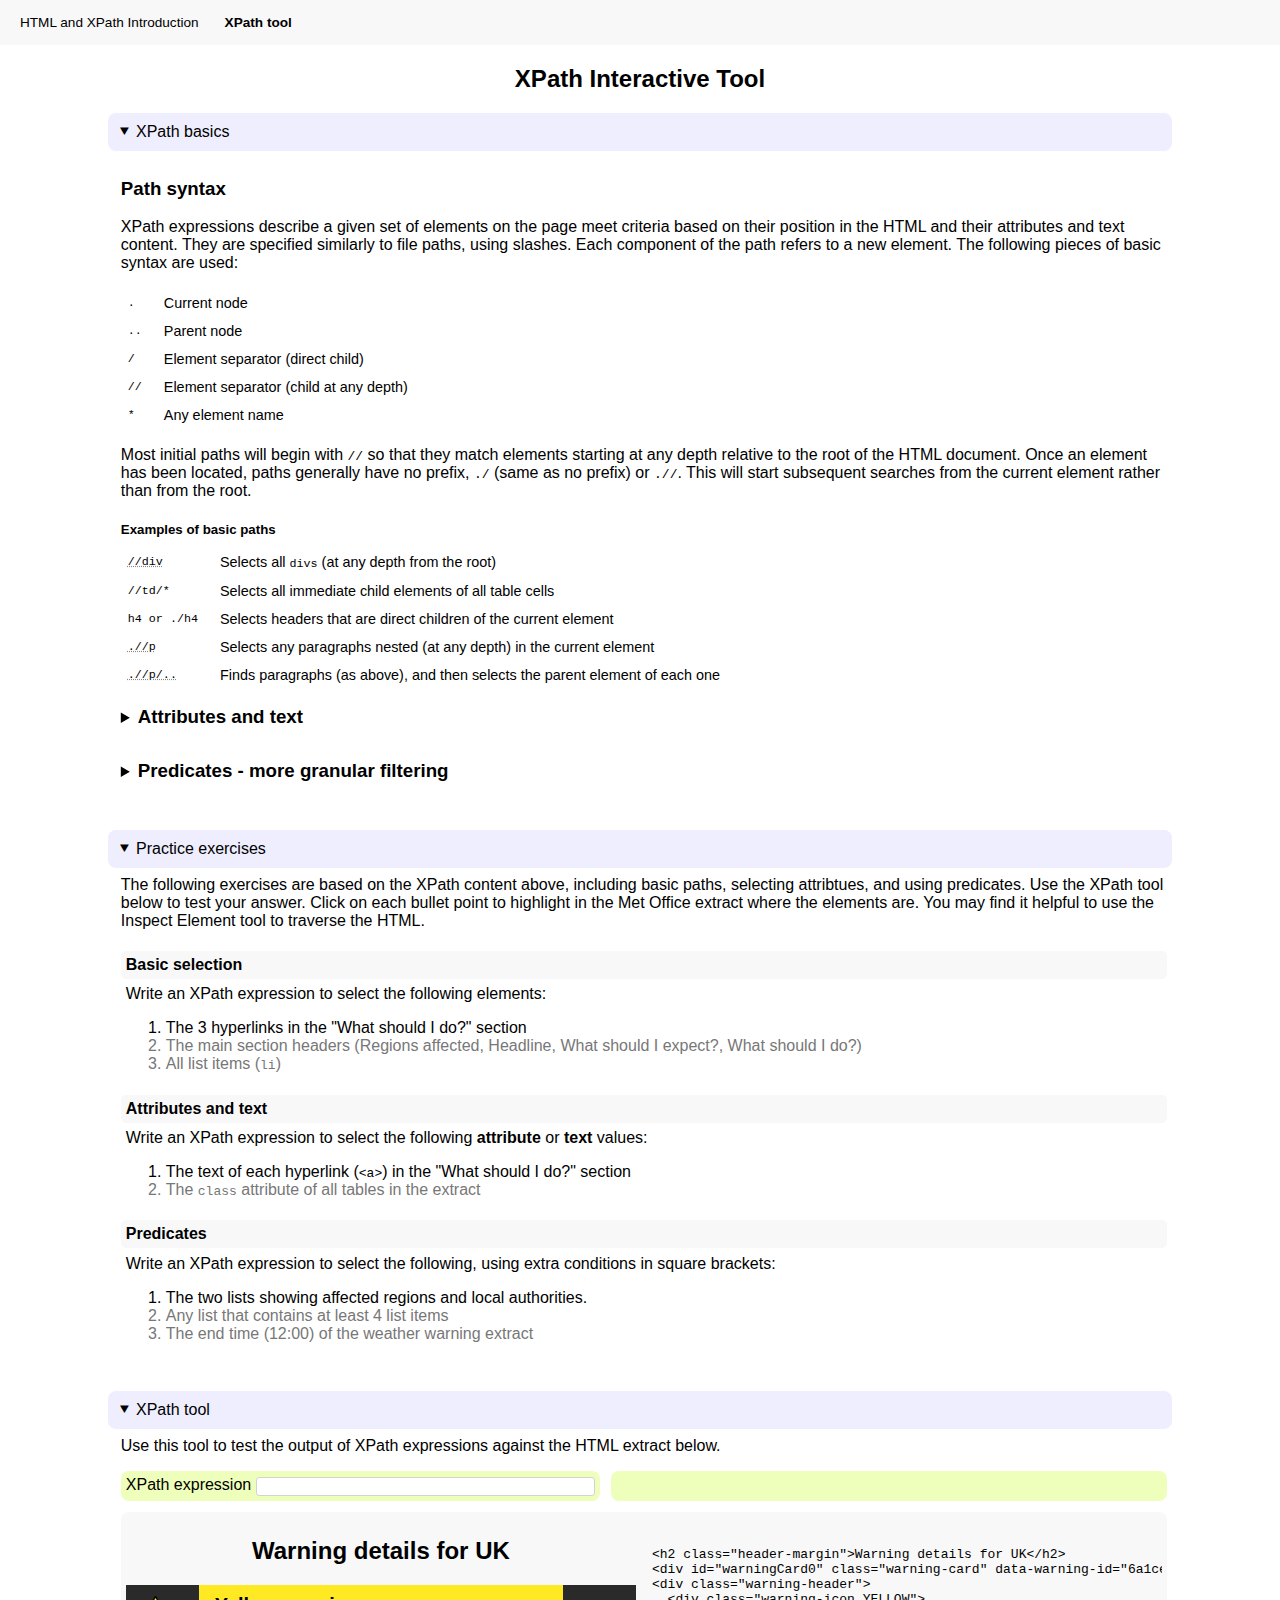
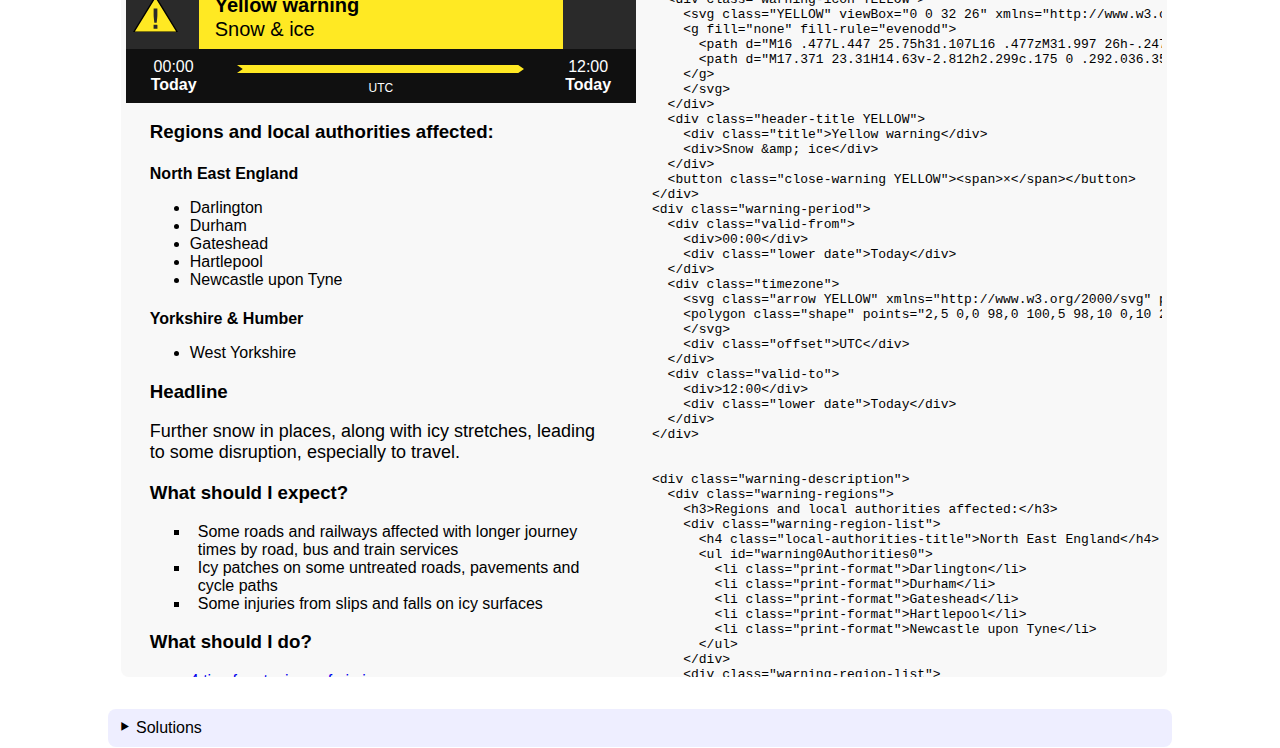
<file: docs/tool.html>
<!DOCTYPE html>
<html>
  <head>
    <title>XPath Tool</title>
    <link rel="stylesheet" href="styles.css"/>

    <meta name="viewport" content="width=device-width, initial-scale=1.0"/>
    <script src="scripts.js"></script>
    <script type="text/javascript">
      function xp_search(key) {
        // clearTimeout(timeout)
        // remove(prev_hover)
        let success = false
        if (key.trim() == "") {
          document.getElementById('msg').innerText = ''
          remove(prev)
          prev = []
          return
        }
        let msg = ""
        if (key.startsWith('/')) {
          key = "." + key
        } else if (!key.startsWith('./')) {
          key = "./" + key
        }
        try {
          var res = document.evaluate(key+' ', document.getElementById("xp-content"), null, XPathResult.ORDERED_NODE_SNAPSHOT_TYPE, null)
          success = true
        } catch (er) {
          msg = er.message.replace(/Failed to execute 'evaluate' on 'Document':/i, "")
        } 
        document.getElementById('msg').innerText = msg
        // console.log(res)
        remove(prev)
        prev = []
        if (!success) { 
          return 
        }
        let msgs = []
        for (let i = 0; i < res.snapshotLength; i++) {
          el = res.snapshotItem(i)
          // console.log(el)
          if (el.nodeType == Node.ELEMENT_NODE) {
            el.classList.add('highlight')
            prev.push(el)
          } else if (el.nodeType == Node.ATTRIBUTE_NODE) {
            msgs.push(el.nodeName + " = " + el.nodeValue.toString())
            prev.push(el.ownerElement)
            el.ownerElement.classList.add('highlight-attr')
          } else if (el.nodeType == Node.TEXT_NODE) {
            msgs.push(el.nodeValue)
            prev.push(el.parentElement)
            el.parentElement.classList.add('highlight-text')
          }
        }
        document.getElementById('msg').innerText = (
          "Found " + res.snapshotLength.toString() + (res.snapshotLength == 1 ? " element: " : " elements: ")
          + msgs.join(',   ')
        )
      }
      function hover_show(key) {
        // remove(prev)
        clearTimeout(timeout)
        if (currentQ == key) {
          currentQ = ""
          hover_restore()
          return
        }
        currentQ = key
        timeout = setTimeout(hover_restore, 15000);
        hover_show_eval(key)
      }
      function hover_show_eval(key) {
        if (key.startsWith('/')) {
          key = "." + key
        } else {
          key = "./" + key
        }
        try {
          var res = document.evaluate(key, document.getElementById("xp-content"), null, XPathResult.ORDERED_NODE_SNAPSHOT_TYPE, null)
        } catch (er) {
          return
        } 
        remove_ex(prev_hover)
        prev_hover = []
        let msgs = []
        for (let i = 0; i < res.snapshotLength; i++) {
          el = res.snapshotItem(i)
          // console.log(el)
          if (el.nodeType == Node.ELEMENT_NODE) {
            el.classList.add('highlight-example')
            prev_hover.push(el)
          } else if (el.nodeType == Node.ATTRIBUTE_NODE) {
            msgs.push(el.nodeName + " = " + el.nodeValue.toString())
            prev_hover.push(el.ownerElement)
            el.ownerElement.classList.add('highlight-example')
          } else if (el.nodeType == Node.TEXT_NODE) {
            msgs.push(el.nodeValue)
            prev_hover.push(el.parentElement)
            el.parentElement.classList.add('highlight-example')
          }
        }
        document.getElementById('msg').innerText = (
          "Found " + res.snapshotLength.toString() + (res.snapshotLength == 1 ? " element: " : " elements: ")
          + msgs.join(',   ')
        )
      }
      function hover_restore() {
        remove_ex(prev_hover)
        xp_search(document.getElementById('xp-expr').value)
      }
      function remove(prev) {
        for (let el of prev) {
          el.classList.remove('highlight')
          el.classList.remove('highlight-attr')
          el.classList.remove('highlight-text')
        }
      }
      function remove_ex(prev) {
        for (let el of prev) {
          el.classList.remove('highlight-example')
        }
      }
      function test(expr) {
        let box = document.getElementById('xp-expr')
        box.value = expr
        box.oninput()
      }
      var prev = []
      var prev_hover = []
      var timeout = 0
      var currentQ = ""
    </script>
  </head>
  <body>
    <nav class="nav">
      <span class="nav-a link"><a href="./index.html">HTML and XPath Introduction</a></span>
      <span class="nav-b link current"><a href="./tool.html">XPath tool</a></span>
      <span class="nav-d"></span>
    </nav>
    <div class="main">
      <h2>XPath Interactive Tool</h2>
      <section class="section open" onclick="toggle(this)">XPath basics</section>
      <div class="section-block">
        <div class="section-body">
          <h3>Path syntax</h3>
          <p>XPath expressions describe a given set of elements on the page meet criteria based on
            their position in the HTML and their attributes and text content. They are specified
            similarly to file paths, using slashes. Each component of the path refers to a new element.
            The following pieces of basic syntax are used:
          </p>
          <table class="xp-mono-1 xp-table">
            <tr>
              <td>.</td>
              <td>Current node</td>
            </tr>
            <tr>
              <td>..</td>
              <td>Parent node</td>
            </tr>
            <tr>
              <td>/</td>
              <td>Element separator (direct child)</td>
            </tr>
            <tr>
              <td>//</td>
              <td>Element separator (child at any depth)</td>
            </tr>
            <tr>
              <td>*</td>
              <td>Any element name</td>
            </tr>
          </table>
          <p>Most initial paths will begin with <span class="mono">//</span> so that they match
          elements starting at any depth relative to the root of the HTML document. Once an
          element has been located, paths generally have no prefix, <span class="mono">./</span> (same as no prefix) or
          <span class="mono">.//</span>. This will start subsequent searches from the current
          element rather than from the root.</p>
          <h5>Examples of basic paths</h5>
          <table class="xp-mono-1 xp-table">
            <tr>
              <td class="testable">//div</td>
              <td>Selects all <span class="mono">divs</span> (at any depth from the root)</td>
            </tr>
            <tr>
              <td>//td/*</td>
              <td>Selects all immediate child elements of all table cells</td>
            </tr>
            <tr>
              <td>h4 or ./h4</td>
              <td>Selects headers that are direct children of the current element</td>
            </tr>
            <tr>
              <td class="testable">.//p</td>
              <td>Selects any paragraphs nested (at any depth) in the current element</td>
            </tr>
            <tr>
              <td class="testable">.//p/..</td>
              <td>Finds paragraphs (as above), and then selects the parent element of each one</td>
            </tr>
          </table>
          <details>
            <summary><h3>Attributes and text</h3></summary>
            <p>As well as elements, their attribute values and inner text content can also be
              selected. These can be done using the syntax <span class="mono">@attribute</span>
              and <span class="mono">text()</span>. These should be written as individual
              path components
            </p>
            <h5>Examples of selecting attributes and text</h5>
            <table class="xp-mono-1 xp-table">
              <tr>
                <td>@class</td>
                <td>Select the class/classes of the current node (multiple classes are still a single string)</td>
              </tr>
              <tr>
                <td class="testable">//a/@href</td>
                <td>Selects all <span class="mono">href</span> attributes (URLs) of all hyperlinks</td>
              </tr>
              <tr>
                <td class="testable">//h4/text()</td>
                <td>Selects the text of all <span class="mono">h4</span> headers</td>
              </tr>
            </table>
          </details>
          
          <details>
            <summary><h3>Predicates - more granular filtering</h3></summary>
            <p>In order to select more specific elements, predicates are used to apply further criteria. Square
              brackets are placed after the element and the condition is placed inside. Read on for examples
              of how to do this.
            </p>
            <table class="xp-mono-2 xp-table">
              <tr>
                <td>n-th sibling</td>  
                <td>[n]</td>
              </tr>
              <tr>
                <td>Attribute equals value</td>
                <td>[@attribute="value"]</td>
              </tr>
              <tr>
                <td>Text equals value</td>
                <td>[text() = "value"]</td>
              </tr>
              <tr>
                <td>Text/attribute contains value</td>
                <td>[contains(text(), "value")]<br>[contains(@attribute, "value")]</td>
              </tr>
              <tr>
                <td>Element has attribute</td>
                <td>[@attribute]</td>
              </tr>
              <tr>
                <td>Element has child of given tag type</td>
                <td>[tagname]</td>
              </tr>
              <tr>
                <td>Count child elements of given tag type</td>
                <td>[count(tagname) = n]</td>
              </tr>
              <tr>
                <td>Boolean operators</td>
                <td>[not(condition)], [condition1 or condition2]<br>
                  [condition1 and condition2]</td>
              </tr>
            </table>

            <h5>Examples</h5>
            <table class="xp-mono-1 xp-table">
              <tr>
                <td class="testable">//ul/li[2]</td>  
                <td>Select the 2nd list item (<span class="mono">li</span>) of all unordered lists</td>
              </tr>
              <tr>
                <td>//input[@type="password"]</td>
                <td>Select all input fields that are password boxes</td>
              </tr>
              <tr>
                <td class="testable">//a[contains(@href, "warnings")]</td>
                <td>Select all hyperlinks that contain the text "warnings" in their URLs</td>
              </tr>
              <tr>
                <td>//p[@id]</td>
                <td>Select all paragraphs that have an ID attribute</td>
              </tr>
              <tr>
                <td class="testable">//*[count(div) > 3]</td>
                <td>Select any element (*) that contains more than 3 divs</td>
              </tr>
              <tr>
                <td class="testable">//div[table]</td>
                <td>Select all <span class="mono">divs</span> that have a table as an
                  immediate child element</td>
              </tr>
            </table>
            <p><i>Note about using <span class="mono">@class</span></i>: If an element has multiple
            classes given, the attribute is still a single string value. It's usually better to use the
            syntax <span class="mono">[contains(@class, "target-class")]</span> than directly comparing
            (with <span class="mono">[@class = "target-class"]</span>), because this allows you to
            check if a class appears in the list of classes (regardless of how many there are)</p>
          </details>

        </div>
      </div>

      <section id="xp-section" class="section open" onclick="toggle(this)">Practice exercises</section>
      <div class="section-block">
        <div class="section-body">
          <p>The following exercises are based on the XPath content above, including basic paths,
            selecting attribtues, and using predicates. Use the XPath tool below to test your answer.
            Click on each bullet point to highlight in the Met Office extract where the elements are.
            You may find it helpful to use the Inspect Element tool to traverse the HTML.
          </p>
          <div>
            <h4 class="exercise">Basic selection</h4>
            <div class="exercise-container">
              <p>Write an XPath expression to select the following elements:</p>
              <ol>
                <li id="q1a">The 3 hyperlinks in the "What should I do?" section</li>
                <li class="extra" id="q1b">The main section headers (Regions affected, Headline, What should I expect?,
                  What should I do?)</li>
                <li class="extra" id="q1c">All list items (<span class="mono">li</span>)</li>
              </ol>
            </div>
          </div>
          <div>
            <h4 class="exercise">Attributes and text</h4>
            <div class="exercise-container">
              <p>Write an XPath expression to select the following <strong>attribute</strong> or <strong>text</strong> values:</p>
              <ol>
                <li id="q2a">The text of each hyperlink (<span class="mono">&lt;a&gt;</span>) in the 
                "What should I do?" section</li>
                <li class="extra" id="q2b">The <span class="mono">class</span> attribute of all tables in the extract</li>
              </ol>
            </div>
          </div>
          <div>
            <h4 class="exercise">Predicates</h4>
            <div class="exercise-container">
              <p>Write an XPath expression to select the following, using extra conditions in square brackets:</p>
              <ol>
                <li id="q3a">The two lists showing affected regions and local authorities.</li>
                <li class="extra" id="q3b">Any list that contains at least 4 list items</li>
                <li class="extra" id="q3c">The end time (12:00) of the weather warning extract</li>
              </ol>
            </div>
          </div>
        </div>
      </div>

      <section id="xp-section" class="section open" onclick="toggle(this)">XPath tool</section>
      <div class="section-block">
        <div class="section-body">
          <p>Use this tool to test the output of XPath expressions against the HTML extract below.</p>
          <div class="xp-container">
            <div class="xp-search">
              <span>XPath expression </span>
              <input class="xp-expr" type="text" id="xp-expr" oninput="xp_search(this.value)">
            </div>
            <div class="xp-output" id="msg"></div>
            <div class="xp-body">
              <div id="xp-content" class="xp-content"></div>
              <div class="xp-html"></div>
            </div>
          </div>
        </div>
      </div>

      <section class="section" onclick="toggle(this)">Solutions</section>
      <div class="section-block">
        <div class="section-body">
          <p>Click each exercise to reveal a possible solution. Note that there may be other possible
            solutions! Click on the solution to copy it into the XPath tool.
          </p>
          <details open>
            <summary><h4>Basic selection</h4></summary>
            <div class="masked solution">
              <span class="mask">Exercise 1</span>
              <span class="testable mono">//li/a</span>
              <p>The hyperlinks are inside the list items of the bullet list. This excludes the hyperlink
                at the bottom which is not part of a list. Another possible solution is
                <span class="mono testable" id="sq1a">//ul//a</span>.
              </p>
            </div>
            <div class="masked solution">
              <span class="mask">Exercise 2</span>
              <span class="testable mono" id="sq1b">//h3</span>
              <p>The  headers are all <span class="mono">h3</span> elements. <span class="mono">//</span>
                 is used because they are nested inside a number of <span class="mono">divs</span></p>
            </div>
            <div class="masked solution">
              <span class="mask">Exercise 3</span>
              <span class="testable mono" id="sq1c">//li</span>
              <p>Use <span class="mono">//</span> to select elements nested at any depth</p>
            </div>
          </details>
          <details open>
            <summary><h4>Attributes and text</h4></summary>
            <div class="masked solution">
              <span class="mask">Exercise 1</span>
              <span class="testable mono" id="sq2a">//li/a/text()</span>
              <p></p>
            </div>
            <div class="masked solution">
              <span class="mask">Exercise 2</span>
              <span class="testable mono" id="sq2b">//table/@class</span>
              <p></p>
            </div>
          </details>
          <details open>
            <summary><h4>Predicates</h4></summary>
            <div class="masked solution">
              <span class="mask">Exercise 1</span>
              <span class="testable mono" id="sq3a">//div[@class="warning-region-list"]/ul</span>
              <p>The required lists are found inside <span class="mono">divs</span> with this class.
              Another solution could be <span class="mono testable">//div[@class="regions"]//ul</span></p>
            </div>
            <div class="masked solution">
              <span class="mask">Exercise 2</span>
              <span class="testable mono" id="sq3b">//ul[count(li) >= 4]</span>
              <p>Use <span class="mono">count()</span> on the list items as the filter.</p>
            </div>
            <div class="masked solution">
              <span class="mask">Exercise 3</span>
              <span class="testable mono" id="sq3c">//div[@class="valid-to"]/div[1]</span>
              <p>This works because the required section has the class <span class="mono">valid-to</span>,
               then we select the first
              <span class="mono">div</span> inside.</p>
            </div>
          </details>
        </div>
      </div>

      <link rel="stylesheet" href="met_office_warnings.css"/>
      <link rel="stylesheet" href="met_office_common.css"/>
      <div hidden id="source-html">

<h2 class="header-margin">Warning details for UK</h2>
<div id="warningCard0" class="warning-card" data-warning-id="6a1ceaba-9dd7-49f9-b37b-c194cd671189" data-level="YELLOW">
<div class="warning-header">
  <div class="warning-icon YELLOW">
    <svg class="YELLOW" viewBox="0 0 32 26" xmlns="http://www.w3.org/2000/svg">
    <g fill="none" fill-rule="evenodd">
      <path d="M16 .477L.447 25.75h31.107L16 .477zM31.997 26h-.247v-.002H32l-.003.002z" stroke="#000" fill="#FFE923" />
      <path d="M17.371 23.31H14.63v-2.812h2.299c.175 0 .292.036.353.108.06.072.09.187.09.346v2.358zm-2.54-7.334l-.112-1.201a12.23 12.23 0 0 1-.05-1.093V8.966h2.662v4.716c0 .36-.017.725-.05 1.093-.034.368-.07.768-.111 1.2l-.323 3.116h-1.694l-.323-3.115z" fill="#2A2A2A" />
    </g>
    </svg>
  </div>
  <div class="header-title YELLOW">
    <div class="title">Yellow warning</div>
    <div>Snow &amp; ice</div>
  </div>
  <button class="close-warning YELLOW"><span>×</span></button>
</div>
<div class="warning-period">
  <div class="valid-from">
    <div>00:00</div>
    <div class="lower date">Today</div>
  </div>
  <div class="timezone">
    <svg class="arrow YELLOW" xmlns="http://www.w3.org/2000/svg" preserveAspectRatio="none" version="1.1" viewBox="0 0 100 10" xmlns:xlink="http://www.w3.org/1999/xlink">
    <polygon class="shape" points="2,5 0,0 98,0 100,5 98,10 0,10 2,5"></polygon>
    </svg>
    <div class="offset">UTC</div>
  </div>
  <div class="valid-to">
    <div>12:00</div>
    <div class="lower date">Today</div>
  </div>
</div>


<div class="warning-description">
  <div class="warning-regions">
    <h3>Regions and local authorities affected:</h3>
    <div class="warning-region-list">
      <h4 class="local-authorities-title">North East England</h4>
      <ul id="warning0Authorities0">
        <li class="print-format">Darlington</li>
        <li class="print-format">Durham</li>
        <li class="print-format">Gateshead</li>
        <li class="print-format">Hartlepool</li>
        <li class="print-format">Newcastle upon Tyne</li>
      </ul>
    </div>
    <div class="warning-region-list">
      <h4 class="local-authorities-title">Yorkshire &amp; Humber</h4>
      <ul id="warning0Authorities1">
        <li class="print-format">West Yorkshire</li>
      </ul>
    </div>
  </div>
  <div class="warning-headline">
    <h3>Headline</h3>
    <p>Further snow in places, along with icy stretches, leading to some disruption, especially to travel.</p>
  </div>
  <div class="warning-what-to-expect">
    <h3>What should I expect?</h3>
    <ul>
      <li>Some roads and railways affected with longer journey times by road, bus and train services</li>
      <li>Icy patches on some untreated roads, pavements and cycle paths</li>
      <li>Some injuries from slips and falls on icy surfaces</li>
    </ul>
  </div>
  <div class="warning-what-should-i-do">
    <h3>What should I do?</h3>
    <ul>
      <li><a href="https://www.metoffice.gov.uk/weather/warnings-and-advice/seasonal-advice/stay-safe-in-ice/stay-safe-in-ice">
        4 tips for staying safe in ice</a></li>
      <li><a href="https://www.metoffice.gov.uk/weather/warnings-and-advice/seasonal-advice/stay-safe-in-snow/stay-safe-in-snow">
        5 tips for staying safe in snow</a></li>
      <li><a href="https://www.metoffice.gov.uk/weather/warnings-and-advice/seasonal-advice/health-wellbeing/stay-well-in-winter/stay-well-in-winter">
        How cold weather affects your health</a></li>
    </ul>
  </div>
  <div class="warning-content-matrix">
    <h4>Why is the warning yellow?</h4>
    <p>This warning has a high likelihood and a low impact.</p>
    <table class="warning-matrix">
      <tbody>
        <tr>
          <th class="x-axis">Very<br>likely</th>
          <td rowspan="3">
            <table class="warnings-matrix-inner" title="This warning has a high likelihood and a low impact">
              <tbody>
                <tr>
                  <td class=""><img src="./static/images/warnings/icons/matrix-tick.svg" alt="✓" width="20" height="14"></td>
                  <td class="yellow selected"><img src="./static/images/warnings/icons/matrix-tick.svg" alt="✓" width="20" height="14"></td>
                  <td class="amber"><img src="./static/images/warnings/icons/matrix-tick.svg" alt="✓" width="20" height="14"></td>
                  <td class="red"><img src="./static/images/warnings/icons/matrix-tick.svg" alt="✓" width="20" height="14"></td>
                </tr>
                <tr>
                  <td class=""><img src="./static/images/warnings/icons/matrix-tick.svg" alt="✓" width="20" height="14"></td>
                  <td class="yellow"><img src="./static/images/warnings/icons/matrix-tick.svg" alt="✓" width="20" height="14"></td>
                  <td class="amber"><img src="./static/images/warnings/icons/matrix-tick.svg" alt="✓" width="20" height="14"></td>
                  <td class="amber"><img src="./static/images/warnings/icons/matrix-tick.svg" alt="✓" width="20" height="14"></td>
                </tr>
                <tr>
                  <td class=""><img src="./static/images/warnings/icons/matrix-tick.svg" alt="✓" width="20" height="14"></td>
                  <td class=""><img src="./static/images/warnings/icons/matrix-tick.svg" alt="✓" width="20" height="14"></td>
                  <td class="yellow"><img src="./static/images/warnings/icons/matrix-tick.svg" alt="✓" width="20" height="14"></td>
                  <td class="amber"><img src="./static/images/warnings/icons/matrix-tick.svg" alt="✓" width="20" height="14"></td>
                </tr>
                <tr>
                  <td class=""><img src="./static/images/warnings/icons/matrix-tick.svg" alt="✓" width="20" height="14"></td>
                  <td class=""><img src="./static/images/warnings/icons/matrix-tick.svg" alt="✓" width="20" height="14"></td>
                  <td class="yellow"><img src="./static/images/warnings/icons/matrix-tick.svg" alt="✓" width="20" height="14"></td>
                  <td class="yellow"><img src="./static/images/warnings/icons/matrix-tick.svg" alt="✓" width="20" height="14"></td>
                </tr>
              </tbody>
            </table></td>
        </tr>
        <tr>
          <th><img src="./static/images/warnings/icons/matrix-vertical-arrow.svg" alt="to" width="10" height="58"></th>
        </tr>
        <tr><th>Unlikely</th></tr>
        <tr>
          <th colspan="2">
          <table class="y-axis">
            <tbody>
              <tr>
                <th>Very low<br>impact</th>
                <th><img src="./static/images/warnings/icons/matrix-horizontal-arrow.svg" alt="to" width="58" height="10"></th>
                <th>High<br>impact</th>
              </tr>
            </tbody>
          </table></th>
        </tr>
      </tbody>
    </table>
    <div class="matrix-details-button no-print">
      <div class="col-xs-11 left">
        <a href="https://www.metoffice.gov.uk/weather/guides/severe-weather-advice">Impact matrix guide</a>
      </div>
      <div class="col-xs-1 right">
        <span class="chevron-right-black"> </span>
      </div>
    </div>
  </div>
  <section class="warning-update-date">
    <h4>Last updated</h4>
    <p><time datetime="2025-01-05T10:19:42+00:00"> 10:19 (UTC) on Thu 2 Jan 2025 </time></p>
    <p class="reason-for-update"><strong>Reason:</strong> The warning period has been extended until mid morning on Friday.</p>
    </section>
</div>
</div>
        
      </div>
      <div hidden id="source-html-2">
        <div id="warningCard1" class="warning-card" data-warning-id="4fe9b6a3-4c00-4c66-902d-5a081b6d16d8">
          <div class="warning-period">
            <table>
              <thead></thead>
              <tbody>
                <tr>
                  <td colspan="2" class="warning-type YELLOW">Yellow warning</td>
                  <td>Wind</td>
                </tr>
                <tr class="valid-from">
                  <td>Valid from</td>
                  <td>07:00</td>
                  <td>Tomorrow</td>
                </tr>
                <tr class="valid-to">
                  <td>Until</td>
                  <td>23:59</td>
                  <td>Tomorrow</td>
                </tr>
              </tbody>
            </table>
          </div>
          <div class="warning-description">
            <div class="warning-regions">
              <h3>Regions and local authorities affected:</h3>
              <div class="warning-region-list">
                <h4 class="local-authorities-title">Central, Tayside &amp; Fife</h4>
                <ul id="warning1Authorities0" class="local-authorities clear-fix">
                  <li class="print-format">Angus</li>
                  <li class="print-format">Clackmannanshire</li>
                  <li class="print-format">Dundee</li>
                  <li class="print-format">Falkirk</li>
                  <li class="print-format">Fife</li>
                  <li class="print-format">Perth and Kinross</li>
                  <li class="print-format">Stirling</li>
                </ul>
              </div>
              <div class="warning-region-list">
                <h4 class="local-authorities-title">East Midlands</h4>
                <ul id="warning1Authorities1" class="local-authorities clear-fix">
                  <li class="print-format">Derbyshire</li>
                </ul>
              </div>
              <div class="warning-region-list">
                <h4 class="local-authorities-title">Grampian</h4>
                <ul id="warning1Authorities2" class="local-authorities clear-fix">
                  <li class="print-format">Aberdeen</li>
                  <li class="print-format">Aberdeenshire</li>
                  <li class="print-format">Moray</li>
                </ul>
              </div>
              <div class="warning-region-list">
                <h4 class="local-authorities-title">Highlands &amp; Eilean Siar</h4>
                <ul id="warning1Authorities3" class="local-authorities clear-fix">
                  <li class="print-format">Na h-Eileanan Siar</li>
                  <li class="print-format">Highland</li>
                </ul>
              </div>
              <div class="warning-region-list">
                <h4 class="local-authorities-title">North East England</h4>
                <ul id="warning1Authorities4" class="local-authorities clear-fix">
                  <li class="print-format">Darlington</li>
                  <li class="print-format">Durham</li>
                  <li class="print-format">Gateshead</li>
                  <li class="print-format">Newcastle upon Tyne</li>
                  <li class="print-format">North Tyneside</li>
                  <li class="print-format">Northumberland</li>
                  <li class="print-format">South Tyneside</li>
                  <li class="print-format">Stockton-on-Tees</li>
                  <li class="print-format">Sunderland</li>
                </ul>
              </div>
              <div class="warning-region-list">
                <h4 class="local-authorities-title">North West England</h4>
                <ul id="warning1Authorities5" class="local-authorities clear-fix">
                  <li class="print-format">Blackburn with Darwen</li>
                  <li class="print-format">Blackpool</li>
                  <li class="print-format">Cheshire West and Chester</li>
                  <li class="print-format">Cumbria</li>
                  <li class="print-format">Greater Manchester</li>
                  <li class="print-format">Halton</li>
                  <li class="print-format">Lancashire</li>
                  <li class="print-format">Merseyside</li>
                  <li class="print-format">Warrington</li>
                </ul>
              </div>
              <div class="warning-region-list">
                <h4 class="local-authorities-title">Northern Ireland</h4>
                <ul id="warning1Authorities6" class="local-authorities clear-fix">
                  <li class="print-format">County Antrim</li>
                  <li class="print-format">County Down</li>
                  <li class="print-format">County Fermanagh</li>
                  <li class="print-format">County Londonderry</li>
                  <li class="print-format">County Tyrone</li>
                </ul>
              </div>
              <div class="warning-region-list">
                <h4 class="local-authorities-title">SW Scotland, Lothian Borders</h4>
                <ul id="warning1Authorities7" class="local-authorities clear-fix">
                  <li class="print-format">Dumfries and Galloway</li>
                  <li class="print-format">East Lothian</li>
                  <li class="print-format">Edinburgh</li>
                  <li class="print-format">Midlothian Council</li>
                  <li class="print-format">Scottish Borders</li>
                  <li class="print-format">West Lothian</li>
                </ul>
              </div>
              <div class="warning-region-list">
                <h4 class="local-authorities-title">Strathclyde</h4>
                <ul id="warning1Authorities8" class="local-authorities clear-fix">
                  <li class="print-format">Argyll and Bute</li>
                  <li class="print-format">East Ayrshire</li>
                  <li class="print-format">East Dunbartonshire</li>
                  <li class="print-format">East Renfrewshire</li>
                  <li class="print-format">Glasgow</li>
                  <li class="print-format">Inverclyde</li>
                  <li class="print-format">North Ayrshire</li>
                  <li class="print-format">North Lanarkshire</li>
                  <li class="print-format">Renfrewshire</li>
                  <li class="print-format">South Ayrshire</li>
                  <li class="print-format">South Lanarkshire</li>
                  <li class="print-format">West Dunbartonshire</li>
                </ul>
              </div>
              <div class="warning-region-list">
                <h4 class="local-authorities-title">Wales</h4>
                <ul id="warning1Authorities9" class="local-authorities clear-fix">
                  <li class="print-format">Conwy</li>
                  <li class="print-format">Denbighshire</li>
                  <li class="print-format">Flintshire</li>
                  <li class="print-format">Gwynedd</li>
                  <li class="print-format">Isle of Anglesey</li>
                </ul>
              </div>
              <div class="warning-region-list">
                <h4 class="local-authorities-title">Yorkshire &amp; Humber</h4>
                <ul id="warning1Authorities10" class="local-authorities clear-fix">
                  <li class="print-format">North Yorkshire</li>
                  <li class="print-format">South Yorkshire</li>
                  <li class="print-format">West Yorkshire</li>
                </ul>
              </div>
            </div>
            <div class="warning-headline">
              <h3>Headline</h3>
              <p>A period of strong winds on Saturday is likely to lead to some transport disruption</p>
            </div>
            <div class="warning-what-to-expect">
              <h3>What should I expect?</h3>
              <ul>
                <li>Some delays to road, rail, air and ferry transport are likely</li>
                <li>It’s likely that some coastal routes, sea fronts and coastal communities will be affected by spray and/or large waves</li>
                <li>Probably some bus and train services affected, with some journeys taking longer</li>
                <li>Some short term loss of power and other services is possible</li>
                <li>Delays for high-sided vehicles on exposed routes and bridges likely</li>
                <li>There is a small chance of isolated, short term loss of power</li>
              </ul>
            </div>
            <div class="warning-what-should-i-do">
              <h3>What should I do?</h3>
              <ul>
                <li><a href="https://www.metoffice.gov.uk/weather/warnings-and-advice/seasonal-advice/stay-safe-in-strong-wind/stay-safe-in-strong-wind">5 tips for staying safe in strong wind</a></li>
                <li><a href="https://www.metoffice.gov.uk/weather/warnings-and-advice/seasonal-advice/your-home/stay-safe-in-a-storm/stay-safe-in-a-storm">Stay safe in a storm</a></li>
                <li><a href="https://www.metoffice.gov.uk/weather/warnings-and-advice/seasonal-advice/travel/travelling-in-storms-rain-and-wind/travelling-in-storms-rain-and-wind">Travelling in storms, rain and strong wind</a></li>
              </ul>
            </div>
            <div class="warning-detail-holder">
              <h3>Further detail</h3>
              <p>Strong westerly winds are expected to develop through the course of Saturday, with gusts of 50-60 mph developing quite widely across this region, and a small chance of gusts reaching 70 mph around some coasts and high ground areas. <br><br>
                This has the potential to cause delays to public transport and some disruption to the road network, which may have a greater than usual impact given the busier pre-Christmas weekend travel. Dangerous coastal conditions can be expected too, with large waves an additional hazard.<br><br>
                What should I do? <br><br>
                Give yourself the best chance of avoiding delays by checking road conditions if driving, or bus and train timetables, amending your travel plans if necessary. <br><br>
                People cope better with power cuts when they have prepared for them in advance. It’s easy to do; consider gathering torches and batteries, a mobile phone power pack and other essential items. <br><br>
                If you are on the coast, stay safe during stormy weather by being aware of large waves. Even from the shore large breaking waves can sweep you off your feet and out to sea. Take care if walking near cliffs; know your route and keep dogs on a lead. In an emergency, call 999 and ask for the Coastguard. <br><br>
                Be prepared for weather warnings to change quickly: when a weather warning is issued, the Met Office recommends staying up to date with the weather forecast in your area.</p>
              </div>
            </div>
          </div>
        </div>
      </div>
    </div>
  </body>
  <script>
    var src = document.getElementById('source-html')
    document.getElementsByClassName('xp-content')[0].innerHTML = src.innerHTML
    document.getElementsByClassName('xp-html')[0].innerText = src.innerHTML
    var sec = document.querySelectorAll('section.open')
    for (let i = sec.length - 1; i >= 0; i--) {
      toggle(sec[i])
      // console.log(sec[i])
    }
    for (let s of document.getElementsByClassName('testable')) {
      s.addEventListener('click', (event) => {test(event.target.innerText)})
      s.title = "Click to show in XPath tool"
    }
    for (let s of document.querySelectorAll('div.exercise-container li')) {
      s.addEventListener('click', (event) => {hover_show(document.getElementById('s'+event.target.id).innerText)})
      // s.addEventListener('mouseleave', (event) => {hover_restore()})
    }
    for (let s of document.querySelectorAll('span.mask')) {
      s.addEventListener('click', (event) => {
        var t = event.target
        t.parentElement.classList.add('revealed')
        t.parentElement.classList.remove('masked')
      })
      s.title = "Click to reveal solution"
    }
  </script>
</html>
</file>
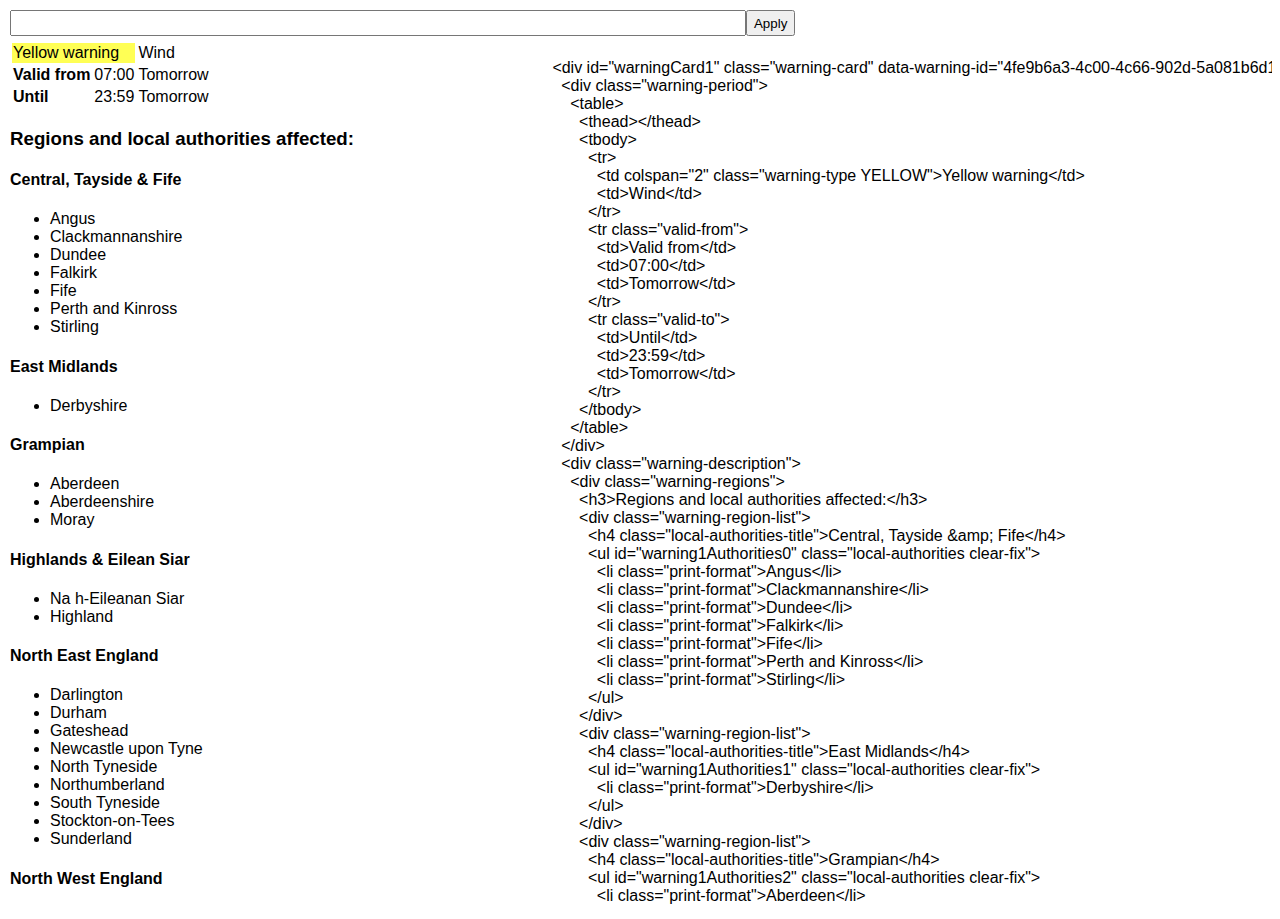
<file: docs/viewer.html>
<!DOCTYPE html>
<html>
<head>
  <title>XPath Viewer</title>
  <link rel="stylesheet" href="viewer_styles.css"/>

  <script type="text/javascript">
    function xp_search() {
      let key = document.getElementById("search").value
      let success = false
      let msg = ""
      if (key.startsWith('/')) {
        key = "." + key
      } else {
        key = "./" + key
      }
      try {
        var res = document.evaluate(key, document.getElementById("demo"), null, XPathResult.ORDERED_NODE_SNAPSHOT_TYPE, null)
        success = true
      } catch (er) {
        msg = er.message.replace(/Failed to execute 'evaluate' on 'Document':/i, "")
      } 
      document.getElementById('msg').innerText = msg
      // console.log(res)
      for (let el of prev) {
        el.classList.remove('highlight')
        el.classList.remove('highlight-attr')
        el.classList.remove('highlight-text')
      }
      prev = []
      if (!success) { 
        return 
      }
      let msgs = []
      for (let i = 0; i < res.snapshotLength; i++) {
        el = res.snapshotItem(i)
        // console.log(el)
        if (el.nodeType == Node.ELEMENT_NODE) {
          el.classList.add('highlight')
          prev.push(el)
        } else if (el.nodeType == Node.ATTRIBUTE_NODE) {
          msgs.push(el.nodeName + " = " + el.nodeValue.toString())
          prev.push(el.ownerElement)
          el.ownerElement.classList.add('highlight-attr')
        } else if (el.nodeType == Node.TEXT_NODE) {
          msgs.push(el.nodeValue)
          prev.push(el.parentElement)
          el.parentElement.classList.add('highlight-text')
        }
      }
      if (msgs.length == 0) {
        msgs.push(res.snapshotLength.toString() + (res.snapshotLength == 1 ? " element" : " elements"))
      }
      document.getElementById('msg').innerText = 'Found:\n' + msgs.join('\n')
    }
    prev = []
  </script>
</head>
<body>
  <div class="xp-container">
    <!-- <textarea class="source-box" ></textarea> -->
    <div class="row">
      <div class="column xp-search">
        <div><input type="text" id="search" class="search-box search-fixed" oninput="xp_search()"/></div>
        <div><button type="button" onclick="xp_search()" class="search-fixed">Apply</button></div>
        <div><span id="msg" class="msg-box"></span></div>
      </div>
    </div>
    <div class="row overflow">
      <div class="column d2" id="demo" style="width: 40%;">
        <div id="warningCard1" class="warning-card" data-warning-id="4fe9b6a3-4c00-4c66-902d-5a081b6d16d8">
          <div class="warning-period">
            <table>
              <thead></thead>
              <tbody>
                <tr>
                  <td colspan="2" class="warning-type YELLOW">Yellow warning</td>
                  <td>Wind</td>
                </tr>
                <tr class="valid-from">
                  <td>Valid from</td>
                  <td>07:00</td>
                  <td>Tomorrow</td>
                </tr>
                <tr class="valid-to">
                  <td>Until</td>
                  <td>23:59</td>
                  <td>Tomorrow</td>
                </tr>
              </tbody>
            </table>
          </div>
          <div class="warning-description">
            <div class="warning-regions">
              <h3>Regions and local authorities affected:</h3>
              <div class="warning-region-list">
                <h4 class="local-authorities-title">Central, Tayside &amp; Fife</h4>
                <ul id="warning1Authorities0" class="local-authorities clear-fix">
                  <li class="print-format">Angus</li>
                  <li class="print-format">Clackmannanshire</li>
                  <li class="print-format">Dundee</li>
                  <li class="print-format">Falkirk</li>
                  <li class="print-format">Fife</li>
                  <li class="print-format">Perth and Kinross</li>
                  <li class="print-format">Stirling</li>
                </ul>
              </div>
              <div class="warning-region-list">
                <h4 class="local-authorities-title">East Midlands</h4>
                <ul id="warning1Authorities1" class="local-authorities clear-fix">
                  <li class="print-format">Derbyshire</li>
                </ul>
              </div>
              <div class="warning-region-list">
                <h4 class="local-authorities-title">Grampian</h4>
                <ul id="warning1Authorities2" class="local-authorities clear-fix">
                  <li class="print-format">Aberdeen</li>
                  <li class="print-format">Aberdeenshire</li>
                  <li class="print-format">Moray</li>
                </ul>
              </div>
              <div class="warning-region-list">
                <h4 class="local-authorities-title">Highlands &amp; Eilean Siar</h4>
                <ul id="warning1Authorities3" class="local-authorities clear-fix">
                  <li class="print-format">Na h-Eileanan Siar</li>
                  <li class="print-format">Highland</li>
                </ul>
              </div>
              <div class="warning-region-list">
                <h4 class="local-authorities-title">North East England</h4>
                <ul id="warning1Authorities4" class="local-authorities clear-fix">
                  <li class="print-format">Darlington</li>
                  <li class="print-format">Durham</li>
                  <li class="print-format">Gateshead</li>
                  <li class="print-format">Newcastle upon Tyne</li>
                  <li class="print-format">North Tyneside</li>
                  <li class="print-format">Northumberland</li>
                  <li class="print-format">South Tyneside</li>
                  <li class="print-format">Stockton-on-Tees</li>
                  <li class="print-format">Sunderland</li>
                </ul>
              </div>
              <div class="warning-region-list">
                <h4 class="local-authorities-title">North West England</h4>
                <ul id="warning1Authorities5" class="local-authorities clear-fix">
                  <li class="print-format">Blackburn with Darwen</li>
                  <li class="print-format">Blackpool</li>
                  <li class="print-format">Cheshire West and Chester</li>
                  <li class="print-format">Cumbria</li>
                  <li class="print-format">Greater Manchester</li>
                  <li class="print-format">Halton</li>
                  <li class="print-format">Lancashire</li>
                  <li class="print-format">Merseyside</li>
                  <li class="print-format">Warrington</li>
                </ul>
              </div>
              <div class="warning-region-list">
                <h4 class="local-authorities-title">Northern Ireland</h4>
                <ul id="warning1Authorities6" class="local-authorities clear-fix">
                  <li class="print-format">County Antrim</li>
                  <li class="print-format">County Down</li>
                  <li class="print-format">County Fermanagh</li>
                  <li class="print-format">County Londonderry</li>
                  <li class="print-format">County Tyrone</li>
                </ul>
              </div>
              <div class="warning-region-list">
                <h4 class="local-authorities-title">SW Scotland, Lothian Borders</h4>
                <ul id="warning1Authorities7" class="local-authorities clear-fix">
                  <li class="print-format">Dumfries and Galloway</li>
                  <li class="print-format">East Lothian</li>
                  <li class="print-format">Edinburgh</li>
                  <li class="print-format">Midlothian Council</li>
                  <li class="print-format">Scottish Borders</li>
                  <li class="print-format">West Lothian</li>
                </ul>
              </div>
              <div class="warning-region-list">
                <h4 class="local-authorities-title">Strathclyde</h4>
                <ul id="warning1Authorities8" class="local-authorities clear-fix">
                  <li class="print-format">Argyll and Bute</li>
                  <li class="print-format">East Ayrshire</li>
                  <li class="print-format">East Dunbartonshire</li>
                  <li class="print-format">East Renfrewshire</li>
                  <li class="print-format">Glasgow</li>
                  <li class="print-format">Inverclyde</li>
                  <li class="print-format">North Ayrshire</li>
                  <li class="print-format">North Lanarkshire</li>
                  <li class="print-format">Renfrewshire</li>
                  <li class="print-format">South Ayrshire</li>
                  <li class="print-format">South Lanarkshire</li>
                  <li class="print-format">West Dunbartonshire</li>
                </ul>
              </div>
              <div class="warning-region-list">
                <h4 class="local-authorities-title">Wales</h4>
                <ul id="warning1Authorities9" class="local-authorities clear-fix">
                  <li class="print-format">Conwy</li>
                  <li class="print-format">Denbighshire</li>
                  <li class="print-format">Flintshire</li>
                  <li class="print-format">Gwynedd</li>
                  <li class="print-format">Isle of Anglesey</li>
                </ul>
              </div>
              <div class="warning-region-list">
                <h4 class="local-authorities-title">Yorkshire &amp; Humber</h4>
                <ul id="warning1Authorities10" class="local-authorities clear-fix">
                  <li class="print-format">North Yorkshire</li>
                  <li class="print-format">South Yorkshire</li>
                  <li class="print-format">West Yorkshire</li>
                </ul>
              </div>
            </div>
            <div class="warning-headline">
              <h3>Headline</h3>
              <p>A period of strong winds on Saturday is likely to lead to some transport disruption</p>
            </div>
            <div class="warning-what-to-expect">
              <h3>What should I expect?</h3>
              <ul>
                <li>Some delays to road, rail, air and ferry transport are likely</li>
                <li>It’s likely that some coastal routes, sea fronts and coastal communities will be affected by spray and/or large waves</li>
                <li>Probably some bus and train services affected, with some journeys taking longer</li>
                <li>Some short term loss of power and other services is possible</li>
                <li>Delays for high-sided vehicles on exposed routes and bridges likely</li>
                <li>There is a small chance of isolated, short term loss of power</li>
              </ul>
            </div>
            <div class="warning-what-should-i-do">
              <h3>What should I do?</h3>
              <ul>
                <li><a href="https://www.metoffice.gov.uk/weather/warnings-and-advice/seasonal-advice/stay-safe-in-strong-wind/stay-safe-in-strong-wind">5 tips for staying safe in strong wind</a></li>
                <li><a href="https://www.metoffice.gov.uk/weather/warnings-and-advice/seasonal-advice/your-home/stay-safe-in-a-storm/stay-safe-in-a-storm">Stay safe in a storm</a></li>
                <li><a href="https://www.metoffice.gov.uk/weather/warnings-and-advice/seasonal-advice/travel/travelling-in-storms-rain-and-wind/travelling-in-storms-rain-and-wind">Travelling in storms, rain and strong wind</a></li>
              </ul>
            </div>
            <div class="warning-detail-holder">
              <h3>Further detail</h3>
              <p>Strong westerly winds are expected to develop through the course of Saturday, with gusts of 50-60 mph developing quite widely across this region, and a small chance of gusts reaching 70 mph around some coasts and high ground areas. <br><br>
                This has the potential to cause delays to public transport and some disruption to the road network, which may have a greater than usual impact given the busier pre-Christmas weekend travel. Dangerous coastal conditions can be expected too, with large waves an additional hazard.<br><br>
                What should I do? <br><br>
                Give yourself the best chance of avoiding delays by checking road conditions if driving, or bus and train timetables, amending your travel plans if necessary. <br><br>
                People cope better with power cuts when they have prepared for them in advance. It’s easy to do; consider gathering torches and batteries, a mobile phone power pack and other essential items. <br><br>
                If you are on the coast, stay safe during stormy weather by being aware of large waves. Even from the shore large breaking waves can sweep you off your feet and out to sea. Take care if walking near cliffs; know your route and keep dogs on a lead. In an emergency, call 999 and ask for the Coastguard. <br><br>
                Be prepared for weather warnings to change quickly: when a weather warning is issued, the Met Office recommends staying up to date with the weather forecast in your area.</p>
              </div>
            </div>
          </div>
        </div>
      <div class="column d3 " id="source-copy" style="width: 60%;">
      </div>
    </div>
  </div>
  <script type="text/javascript">
    div = document.getElementById('demo')
    document.getElementById('source-copy').innerText = div.innerHTML
  </script>
  </body>
</html>
</file>
<file: docs/styles.css>
:root {
    --bg1: #eef;
    --bg2: #ddf;
    --bg3: #003479;
    --bg4: #f8f8f8;
    --bg5: #eee;
    --bg6: #3278c8;
}
body {
    font-family: sans-serif;
    overflow-y: scroll;
    margin: 0;
}
.nav {
    display: grid;
    grid-template-columns: auto auto 1fr auto;
    grid-template-areas: "a b c d";
    background-color: var(--bg4);
    padding: 10px;
    column-gap: 1em;
}
.nav a {
    text-decoration: unset;
    color: unset;
}
.nav span {
    padding: 5px;
    border-radius: 5px;
    transition: background-color 0.15s ease;
}
.nav span:hover {
    background-color: var(--bg5);
}
.nav span.current {
    font-weight: bolder;
}
.nav span.link {
    font-size: 0.85em;
}
.main {
    margin: 10px min(10vw - 20px, 150px);
}
.nav span:first-child {
    margin-left: 5px;
}
.nav span:last-child {
    margin-right: 5px;
}
.nav-a {
    grid-area: a;
}
.nav-b {
    grid-area: b;
}
.nav-c {
    grid-area: c;
}
.nav-d {
    grid-area: d;
}

.section {
    padding: 10px;
    background-color: var(--bg1);
    border-radius: 8px;
    margin-bottom: 0.2em;
    cursor: pointer;
    transition: background-color 0.1s;
}
.section:hover {
    background-color: var(--bg2);
}
.section:before {
    content: '\2bc8';
    margin-right: 5px;
    float: none;
}
.section.active:before {
    content: '\2bc6';
    margin-right: 5px;
    float: none;
}
.section-block {
    max-height: 0px;
    transition: max-height 0.1s ease;
    overflow: hidden;
}
.section-body {
    padding: 0.3em 0.3em 2em 0.8em
}
footer {
    font-size: 0.75em;
}
sup {
    font-size: 0.7em;
}
.xp-container {
    display: grid;
    grid-template-rows: auto 85dvh;
    grid-template-columns: auto 1fr;
    grid-template-areas:
        "search output"
        "body body";
    column-gap: 0.7em;
    row-gap: 0.7em;
}
.xp-search {
    grid-area: search;
    padding: 5px;
    background-color: #eeffbb;
    border-radius: 8px;
    height: min-content;
}
input.xp-expr {
    font-family: monospace;
    min-width: 25em;
    border: 1px solid lightgrey;
    border-radius: 3px;
}
input.xp-expr:focus-visible:not(.unhighlighted) {
    outline: 0;
    box-shadow: 0 0 0 1px #222, 0 0 0 3px #b9dc0c
}
.xp-output {
    grid-area: output;
    /* height: 4em; */
    max-height: 5em;
    overflow-y: scroll;
    font-size: smaller;
    white-space: pre-wrap;
    background-color: #eeffbb;
    border-radius: 8px;
    padding: 3px;
}
.xp-body {
    grid-area: body;
    display: grid;
    grid-template-columns: 5fr 5fr;
    grid-template-areas: "content html";
    column-gap: 1rem;
    overflow-y: scroll;
    height: auto;
    padding: 5px;
    background-color: var(--bg4);
    border-radius: 8px;
}
.xp-content {
    grid-area: content;
}
.xp-html {
    grid-area: html;
    white-space: pre;
    overflow-x: scroll;
    height: max-content;
    font-family: monospace;
}
h2 {
    text-align: center;
}

.xp-table td {
    padding: 5px;
    font-size: 0.9em;
}
.xp-mono-1 td:nth-child(1) {
    font-family: monospace;
    padding-right: 15px;
}
.xp-mono-2 td:nth-child(2) {
    font-family: monospace;
    padding-right: 15px;
}
.pad-extra td, th {
    padding: 5px 15px;
}
.mono {
    font-family: monospace;
}
summary > h3 {
    display: inline;
}
summary > h4 {
    display: inline;
}
summary {
    margin-top: 1em;
    margin-bottom: 1em;
    cursor: pointer;
}
.testable {
    text-decoration: underline dotted #888;
    cursor: pointer;
}
h5 {
    margin-bottom: 0.7em;
}
ul.subtext li > span {
    display: block;
    font-size: 0.9em;
    color: var(--bg6);
    margin-top: 4px;
}
ul.subtext li {
    margin: 8px 0px 12px 0px;
}

/* Questions*/
.exercise {
    background-color: var(--bg4);
    border-radius: 5px;
    margin-bottom: 0.4em;
    padding: 5px;
}
.exercise-container {
    margin: 5px;
}
.exercise-container .extra {
    color: #777
}
.exercise-container li:hover {
    color: #0b41b6;
    cursor: pointer;
}
div.masked span.testable {
    display: none;
}
div.solution {
    padding: 5px;
    cursor: pointer;
}
div.solution p {
    display: inline;
    font-size: 0.8em;
    margin-left: 1.5em;
}
div.masked p {
    display: none;
}
div.revealed span.mask {
    display: none;
}

/* Other */
/* .YELLOW {
    background-color: #fcfc42aa;
} */

/* XPath highlighting */
.highlight-example {
    background-color: #fcafffaa !important;
}
.highlight {
    background-color: #d0ff27aa !important;
}
.highlight-attr {
    background-color: #71fdf2aa !important;
}
.highlight-text {
    background-color: #fc8135aa !important;
}
</file>
<file: docs/test.css>
:root {
    --bg1: #eef;
    --bg2: #ddf;
    --bg3: #003479;
}
body {
    font-family: sans-serif;
    overflow-y: scroll;
    margin: 0;
}
.nav {
    display: grid;
    grid-template-columns: auto auto 1fr auto;
    grid-template-areas: "a b c d";
    background-color: var(--bg1);
    padding: 10px;
    column-gap: 1em;
}
.nav a {
    text-decoration: unset;
    color: unset;
}
.nav span {
    padding: 5px;
    border-radius: 5px;
    transition: background-color 0.15s ease;
}
.nav span:hover {
    background-color: var(--bg2);
}
.nav span.current {
    font-weight: bolder;
}
.main {
    margin: 10px
}
.nav span:first-child {
    margin-left: 5px;
}
.nav span:last-child {
    margin-right: 5px;
}
.nav-a {
    grid-area: a;
}
.nav-b {
    grid-area: b;
}
.nav-d {
    grid-area: d;
}

.section {
    padding: 10px;
    background-color: var(--bg1);
    border-radius: 8px;
    margin-bottom: 0.2em;
    cursor: pointer;
    transition: background-color 0.1s;
}
.section:hover {
    background-color: var(--bg2);
}
.section:before {
    content: '\2bc8';
    margin-right: 5px;
    float: none;
}
.section.active:before {
    content: '\2bc6';
    margin-right: 5px;
    float: none;
}
.section-block {
    max-height: 0px;
    transition: max-height 0.2s ease;
    overflow: hidden;
}
.section-body {
    padding: 0.3em 0.3em 2em 0.8em
}
.xp-container {
    display: grid;
    grid-template-rows: auto 85dvh;
    grid-template-columns: auto 1fr;
    grid-template-areas:
        "search output"
        "body body";
    column-gap: 0.7em;
    row-gap: 0.7em;
}
.xp-search {
    grid-area: search;
    padding: 5px;
    background-color: #eeffbb;
    border-radius: 8px;
    height: min-content;
}
input.xp-expr {
    font-family: monospace;
    min-width: 20em;
}
.xp-output {
    grid-area: output;
    /* height: 4em; */
    max-height: 5em;
    overflow-y: scroll;
    font-size: smaller;
    white-space: pre-wrap;
    background-color: #eeffbb;
    border-radius: 8px;
    padding: 3px;
}
.xp-body {
    grid-area: body;
    display: grid;
    grid-template-columns: 5fr 5fr;
    grid-template-areas: "content html";
    column-gap: 1rem;
    overflow-y: scroll;
    height: auto;
    padding: 5px;
    background-color: #fafafa;
    border-radius: 8px;
}
.xp-content {
    grid-area: content;
}
.xp-html {
    grid-area: html;
    white-space: pre;
    overflow-x: scroll;
    height: max-content;
    font-family: monospace;
}
h2 {
    text-align: center;
}

.xp-table td {
    padding: 5px;
    font-size: 0.9em;
}
.xp-mono-1 td:nth-child(1) {
    font-family: monospace;
    padding-right: 15px;
}
.xp-mono-2 td:nth-child(2) {
    font-family: monospace;
    padding-right: 15px;
}
.mono {
    font-family: monospace;
}
summary > h3 {
    display: inline;
}
summary > h4 {
    display: inline;
}
summary {
    margin-top: 1em;
    margin-bottom: 1em;
    cursor: pointer;
}
.testable {
    text-decoration: underline dotted #888;
    cursor: pointer;
}
h5 {
    margin-bottom: 0.7em;
}

/* Questions*/
.exercise {
    background-color: var(--bg1);
    border-radius: 5px;
    margin-bottom: 0.4em;
    padding: 5px;
}
.exercise-container {
    margin: 5px;
}
.exercise span {
    font-style: italic;
    font-weight: 500;
    float: right;
}
.exercise-container .extra {
    color: #777
}
.exercise-container li:hover {
    color: #0b41b6;
    cursor: pointer;
}
.exercise-container li.q-met:before {
    content: "* ";
    color: orangered;
}
div.masked span.testable {
    display: none;
}
div.solution {
    padding: 5px;
    cursor: pointer;
}
div.solution p {
    display: inline;
    font-size: 0.8em;
    margin-left: 1.5em;
}
div.masked p {
    display: none;
}
div.revealed span.mask {
    display: none;
}

/* Other */
/* .YELLOW {
    background-color: #fcfc42aa;
} */

/* XPath highlighting */
.highlight-example {
    background-color: #fcafffaa !important;
}
.highlight {
    background-color: #d0ff27aa !important;
}
.highlight-attr {
    background-color: #71fdf2aa !important;
}
.highlight-text {
    background-color: #fc8135aa !important;
}
</file>
<file: docs/met_office_warnings.css>
.warning-index-container {
    margin: 0 16px
}

.link-no-underline {
    text-decoration: none
}

.accessible-content-container {
    box-sizing: border-box;
    width: 100%;
    max-width: var(--content-container-width);
    margin: 0 auto;
    padding: 0 16px
}

@media only screen and (min-width:1096px) {
    .accessible-content-container {
        padding: 0
    }
}

@media only screen and (max-width:1279px) {
    .uk-warnings .feedback-banner-component {
        display: none
    }
}

.warning-error-banner {
    color: #fff;
    text-align: center;
    z-index: 1200;
    background-color: rgba(60, 58, 58, .72);
    grid-area: errorbanner;
    padding: 10px
}

@media screen and (min-width:720px) {
    .warning-error-banner {
        background-color: #3c3a3a
    }
}

.warning-error-banner-container {
    padding-bottom: 25px
}

.warning-error-banner-container .warning-error-banner {
    background-color: #3c3a3a !important
}

@media screen and (max-width:960px) {
    .warning-error-banner-container .warning-error-banner {
        margin-left: 0
    }
}

@media screen and (min-width:960px) {
    .warning-error-banner-container .warning-error-banner {
        width: 500px
    }
}

.accessible-banner {
    text-align: center;
    background: #fff;
    border-bottom: 2px solid #b9dc0c;
    padding: 15px 0;
    position: relative
}

.accessible-banner p {
    max-width: 1024px;
    margin: auto
}

@media screen and (min-width:1280px) {
    .accessible-banner {
        text-align: left
    }
}

.day-tabs {
    -webkit-text-size-adjust: 100%;
    -moz-text-size-adjust: 100%;
    -ms-text-size-adjust: 100%;
    text-size-adjust: 100%;
    color: #333;
    -webkit-font-smoothing: antialiased;
    z-index: 1200;
    flex-flow: row;
    order: -1;
    -webkit-box-align: stretch;
    align-self: end;
    margin: 0;
    padding-top: 5px;
    font-family: FSEmeric, sans-serif;
    font-size: 16px;
    line-height: 1.5;
    list-style: none;
    display: flex;
    position: static;
    bottom: 0;
    left: 0;
    right: 0;
    overflow-x: auto;
    overflow-y: hidden
}

.day-tab {
    cursor: pointer;
    color: #333;
    text-align: center;
    background-color: #f4f4f4;
    border-top: 4px solid #f4f4f4;
    border-bottom: 1px solid #ddd;
    border-left: 1px solid #ddd;
    flex-direction: column;
    min-width: 100px;
    height: 100%;
    padding: 8px 16px 16px;
    display: flex
}

.day-tab-container {
    flex-grow: 1
}

.day-tab-container input[type="radio"] {
    visibility: hidden;
    position: absolute
}

input:checked+label .day-tab {
    cursor: default;
    background: #fff;
    border-bottom: 1px solid #fff;
    border-top: 4px solid #b9dc0c !important
}

.day-tab .warning-icon {
    color: #000;
    text-indent: -9999px;
    white-space: nowrap;
    background: url("../../../images/warnings/icons/warning-triangles.svg") 0 0 / 10em 2.5em no-repeat;
    border: 0;
    width: 2.5em;
    height: 2.5em;
    margin: 0 auto;
    font-style: normal;
    display: inline-block;
    overflow: hidden
}

.day-tab .warning-icon[data-value="yellow"] {
    background-position-x: 0
}

.day-tab .warning-icon[data-value="amber"] {
    background-position-x: -2.5em
}

.day-tab .warning-icon[data-value="red"] {
    background-position-x: -5em
}

span.tab-warning {
    justify-content: center;
    align-items: center;
    min-height: 40px;
    display: flex
}

.warnings-wrapper .day-tabs {
    -ms-overflow-style: none;
    scrollbar-width: none;
    grid-area: daytabs;
    position: relative;
    overflow-x: scroll
}

.warnings-wrapper .day-tabs::-webkit-scrollbar {
    display: none
}

.full-screen-view-error {
    background-color: rgba(42, 42, 42, .8);
    height: 60vh;
    display: flex
}

.full-screen-view-error .warning-error-message {
    text-align: center;
    color: #fff;
    width: 100%;
    margin: 72px 16px;
    font-size: 1.5em
}

.error-message-accessible h1,
.error-message-accessible .feedback-banner-component {
    display: none
}

@media only screen and (min-width:720px) {
    .full-screen-view-error .warning-error-message {
        font-size: 2em
    }
}

@media only screen and (max-width:1279px) {
    .error-message {
        max-width: var(--content-container-width);
        margin: auto;
        padding: 0 16px
    }

    .uk-warnings .error-message h1 {
        display: block
    }

    .uk-warnings .error-message .feedback-banner-component {
        display: flex
    }
}

@media only screen and (min-width:1280px) {

    .uk-warnings .error-message h1,
    .uk-warnings .error-message .feedback-banner-component {
        display: none
    }
}

body.uk-warnings footer,
.uk-warnings-keep-up-to-date .keep-up-to-date {
    display: none
}

.uk-warnings-keep-up-to-date .keep-up-to-date {
    background-color: var(--background-grey);
    grid-template-columns: 1fr auto 1fr auto 1fr;
    grid-template-areas: ". title1 . title2 ." ". app-badges . follow-icons .";
    padding: 16px 0
}

.uk-warnings-keep-up-to-date .keep-up-to-date .social-media .follow-icons button {
    text-align: left;
    color: #2a2a2a;
    background-color: rgba(0, 0, 0, 0);
    border: 0;
    align-items: center;
    padding-left: 0;
    display: flex
}

.uk-warnings-keep-up-to-date a,
.uk-warnings-keep-up-to-date a:link,
.uk-warnings-keep-up-to-date a:visited {
    color: var(--font-color-a);
    text-decoration: none
}

.uk-warnings-keep-up-to-date h2 {
    margin-bottom: 13px;
    font-size: 1.5em
}

.uk-warnings-keep-up-to-date .app-alerts {
    grid-area: title1
}

.uk-warnings-keep-up-to-date .social-media {
    grid-area: title2;
    padding-bottom: 15px
}

.uk-warnings-keep-up-to-date .keep-up-to-date .app-badges {
    grid-area: app-badges
}

.uk-warnings-keep-up-to-date .keep-up-to-date .app-alerts .app-badges a {
    padding-right: 8px
}

.uk-warnings-keep-up-to-date .keep-up-to-date .app-alerts .app-badges img {
    width: auto;
    height: 2.7em
}

.uk-warnings-keep-up-to-date .follow-icons {
    grid-area: follow-icons
}

.uk-warnings-keep-up-to-date .follow-icons a {
    margin-bottom: 16px;
    font-size: 16px;
    display: block
}

.uk-warnings-keep-up-to-date .follow-icons a:hover,
.uk-warnings-keep-up-to-date .keep-up-to-date .social-media .follow-icons button:hover {
    color: #2a2a2a;
    filter: brightness(40%);
    text-decoration: underline
}

@media only screen and (min-width:1280px) {
    body.uk-warnings footer {
        display: block
    }

    .uk-warnings-keep-up-to-date {
        display: grid
    }

    hr.lower {
        display: block
    }

    .uk-warnings-keep-up-to-date .keep-up-to-date {
        display: grid
    }
}

.mapWarningPolygonLayer {
    cursor: auto;
    cursor: -webkit-grab;
    cursor: -moz-grab;
    cursor: grab
}

.mapWarningDivIcon {
    cursor: pointer
}

.mapWarningDivIcon .mapWarningContainer {
    opacity: 1;
    white-space: nowrap;
    background: #2a2215;
    padding: 1px;
    font-size: 16px;
    font-weight: 600;
    display: inline-block
}

.mapWarningWeather {
    display: flex
}

.mapWarningType,
.mapWarningLevel {
    align-items: center;
    justify-items: center;
    display: flex
}

@media only screen and (max-width:359px) {
    .mapWarningType {
        white-space: pre;
        line-height: 16px
    }
}

.mapWarningLevel,
.mapWarningType {
    padding: 8px
}

.mapWarningLevel.red {
    color: #fff;
    background: #c03
}

.mapWarningLevel.amber {
    color: #2a2215;
    background: #f90
}

.mapWarningLevel.yellow {
    color: #2a2215;
    background: #ffe923
}

.mapWarningLevel.red.selected,
.mapWarningLevel.amber.selected,
.mapWarningLevel.yellow.selected {
    opacity: 1
}

.mapWarningWeather {
    color: #fff;
    background: #2a2215;
    padding-right: 8px
}

.leaflet-bar,
.leaflet-touch .leaflet-bar {
    box-shadow: none;
    border: 0;
    top: 16px;
    right: 16px
}

.leaflet-bar a:first-child,
.leaflet-touch .leaflet-bar a:first-child {
    border-bottom: inherit;
    color: #fff;
    background-color: #2a2a2a;
    padding: 5px
}

.leaflet-bar a:last-child,
.leaflet-touch .leaflet-bar a:last-child {
    color: #fff;
    background-color: #2a2a2a;
    margin-top: 16px;
    padding: 5px
}

.leaflet-bar a:first-child:hover,
.leaflet-bar a:last-child:hover,
.leaflet-touch .leaflet-bar a:first-child:hover,
.leaflet-touch .leaflet-bar a:last-child:hover {
    color: #fff !important;
    background-color: #676869 !important;
    border-color: #676869 !important
}

.leaflet-bar a:first-child:active,
.leaflet-bar a:last-child:active,
.leaflet-touch .leaflet-bar a:first-child:active,
.leaflet-touch .leaflet-bar a:last-child:active {
    color: #b9dc0c !important;
    background-color: #2a2a2a !important;
    border-color: #2a2a2a !important
}

.leaflet-bar a:first-child.leaflet-disabled,
.leaflet-bar a:last-child.leaflet-disabled,
.leaflet-touch .leaflet-bar a:first-child.leaflet-disabled,
.leaflet-touch .leaflet-bar a:last-child.leaflet-disabled {
    color: #969696 !important;
    background-color: #2a2a2a !important;
    border-color: #2a2a2a !important
}

.leaflet-bar a:link:hover {
    text-decoration: none
}

@media(max-width:719px) and (orientation:landscape) {

    .leaflet-bar,
    .leaflet-touch .leaflet-bar {
        top: 1px;
        right: 8px
    }

    .leaflet-bar a:first-child,
    .leaflet-touch .leaflet-bar a:first-child {
        border-style: solid;
        border-width: 7px 4px 1px;
        padding: 1px;
        border-color: rgba(0, 0, 0, 0) !important
    }

    .leaflet-bar a:last-child,
    .leaflet-touch .leaflet-bar a:last-child {
        border-style: solid;
        border-width: 1px 4px 7px;
        margin-top: 0;
        padding: 1px;
        border-color: rgba(0, 0, 0, 0) !important
    }

    .leaflet-bar a:first-child:hover,
    .leaflet-touch .leaflet-bar a:first-child:hover {
        color: #fff;
        background-color: #676869;
        border-style: solid;
        border-width: 7px 4px 1px;
        border-color: rgba(0, 0, 0, 0) !important
    }

    .leaflet-bar a:last-child:hover,
    .leaflet-touch .leaflet-bar a:last-child:hover {
        color: #fff;
        background-color: #676869;
        border-style: solid;
        border-width: 1px 4px 7px;
        border-color: rgba(0, 0, 0, 0) !important
    }

    .leaflet-bar a:first-child:active,
    .leaflet-touch .leaflet-bar a:first-child:active {
        color: #b9dc0c;
        background-color: #2a2a2a;
        border-style: solid;
        border-width: 7px 4px 1px;
        border-color: rgba(0, 0, 0, 0) !important
    }

    .leaflet-bar a:last-child:active,
    .leaflet-touch .leaflet-bar a:last-child:active {
        color: #b9dc0c;
        background-color: #2a2a2a;
        border-style: solid;
        border-width: 1px 4px 7px;
        border-color: rgba(0, 0, 0, 0) !important
    }

    .leaflet-bar a:first-child.leaflet-disabled,
    .leaflet-touch .leaflet-bar a:first-child.leaflet-disabled {
        color: #969696;
        background-color: #2a2a2a;
        border-style: solid;
        border-width: 7px 4px 1px;
        border-color: rgba(0, 0, 0, 0) !important
    }

    .leaflet-bar a:last-child.leaflet-disabled,
    .leaflet-touch .leaflet-bar a:last-child.leaflet-disabled {
        color: #969696;
        background-color: #2a2a2a;
        border-style: solid;
        border-width: 1px 4px 7px;
        border-color: rgba(0, 0, 0, 0) !important
    }
}

@media(min-width:720px) {

    .leaflet-bar,
    .leaflet-touch .leaflet-bar {
        top: 24px;
        right: 24px
    }
}

.leaflet-control-informationControl {
    width: 40px;
    box-shadow: none;
    color: #fff;
    text-align: center;
    cursor: pointer;
    background-color: #2a2a2a;
    background-clip: padding-box;
    border: 0;
    font-size: 28px;
    bottom: 16px;
    right: 16px
}

.leaflet-control-informationControl:hover {
    color: #fff;
    background-color: #676869;
    border: 0
}

.leaflet-control-informationControl:active {
    color: #b9dc0c;
    background-color: #2a2a2a;
    border: 0
}

@media(max-width:719px) and (orientation:landscape) {
    .leaflet-control-informationControl {
        border-style: solid;
        border-width: 2px 4px 6px;
        width: 32px;
        height: 32px;
        font-size: 24px;
        bottom: 0;
        right: 8px;
        border-color: rgba(0, 0, 0, 0) !important
    }

    .leaflet-control-informationControl:hover {
        color: #fff;
        background-color: #676869;
        border-style: solid;
        border-width: 2px 4px 6px;
        border-color: rgba(0, 0, 0, 0) !important
    }

    .leaflet-control-informationControl:active {
        color: #b9dc0c;
        background-color: #2a2a2a;
        border-style: solid;
        border-width: 2px 4px 6px;
        border-color: rgba(0, 0, 0, 0) !important
    }
}

@media(min-width:720px) {
    .leaflet-control-informationControl {
        bottom: 24px;
        right: 24px
    }
}

.leaflet-control-watermark {
    top: 16px;
    left: 16px
}

@media(min-width:720px) {
    .leaflet-control-watermark {
        top: 24px;
        left: 24px
    }
}

.leaflet-container .leaflet-control-attribution {
    color: #fff;
    background: #2a2a2a;
    padding: 2px 4px
}

.leaflet-container .leaflet-control-attribution span {
    text-decoration: none;
    display: inline-block
}

.leaflet-container a {
    color: #fff
}

.active-overlay {
    overflow: hidden
}

.no-warnings {
    -webkit-text-size-adjust: 100%;
    -moz-text-size-adjust: 100%;
    -ms-text-size-adjust: 100%;
    text-size-adjust: 100%;
    color: #fff;
    -webkit-font-smoothing: antialiased;
    z-index: 1200;
    text-align: center;
    vertical-align: middle;
    flex-flow: row;
    order: -1;
    -webkit-box-align: stretch;
    height: 100%;
    margin: 0;
    padding-top: 5px;
    font-size: 32px;
    list-style: none;
    position: static;
    bottom: 0;
    left: 0;
    right: 0;
    overflow-x: auto;
    overflow-y: hidden
}

#warningsMap .mo-logo {
    opacity: .5;
    width: 90px;
    padding-top: 10px;
    padding-left: 10px
}

.warnings-wrapper #noWarnings {
    background-color: var(--no-warnings-background);
    grid-area: map;
    display: none
}

.warnings-wrapper #noWarnings.active {
    flex-direction: column;
    justify-content: center;
    display: flex
}

.current-day {
    color: #fff;
    text-align: center;
    padding-left: 16px;
    font-size: 32px;
    position: relative
}

.warnings-in-force {
    color: #fff;
    text-align: center;
    white-space: pre-line;
    padding-left: 16px;
    font-size: 16px;
    position: relative
}

.day-links {
    color: #fff;
    cursor: pointer;
    text-align: center;
    border-bottom: 1px solid rgba(247, 248, 249, .1);
    flex: none;
    justify-content: space-between;
    align-items: center;
    width: 110px;
    padding: 10px 0;
    display: flex
}

.message-content-main {
    flex-flow: column wrap;
    align-items: center;
    margin-top: 24px;
    padding: 0 20px;
    font-size: 12px;
    list-style: none;
    display: flex;
    position: relative
}

.message-content-day {
    color: #d3d3d3;
    padding: 1px 0;
    display: flex
}

.day-link-symbol {
    transition: transform .25s ease-in-out;
    transform: translateX(0)
}

.day-link-row:visited {
    color: inherit;
    text-decoration: underline
}

.day-link-row:hover {
    text-decoration: underline
}

.day-link-row:hover .day-link-symbol {
    text-decoration: underline;
    transform: translateX(10px)
}

.day-link-row:link {
    color: inherit
}

.day-link-row {
    cursor: pointer;
    border-bottom: 1px solid rgba(247, 248, 249, .1);
    flex: none;
    justify-content: space-between;
    align-items: center;
    width: 240px;
    padding: 8px 0;
    font-size: 16px;
    line-height: 15px;
    text-decoration: none;
    display: flex
}

.item {
    border-bottom: 2px solid #ccc;
    margin: 0 8px
}

.level {
    margin-top: 8px
}

.regions {
    margin-bottom: 8px;
    overflow: hidden
}

.further-details {
    flex-basis: 25%;
    margin-bottom: 8px
}

.row.item {
    flex-flow: row;
    align-items: flex-end;
    display: flex
}

.row {
    flex-direction: row;
    flex-basis: 86%;
    align-items: center;
    width: 100%;
    display: flex
}

.row .warning-icon {
    flex-basis: 16.6667%
}

.row .description {
    flex-basis: 83.3333%
}

@media print {
    .print-only-background {
        background-color: #eee
    }

    .header-margin {
        margin: 20px 0
    }

    .print-format {
        margin-right: 10px;
        display: inline-block
    }

    .leaflet-control-informationControl {
        display: none
    }

    .mapWarningDivIcon .mapWarningLevel {
        color: #000;
        opacity: 1
    }

    .mapWarningDivIcon .mapWarningContainer {
        border: 1px solid #000
    }

    .mapWarningLevel.red {
        border: 2px solid #cc0032
    }

    .mapWarningLevel.amber {
        border: 2px solid #f90
    }

    .mapWarningLevel.yellow {
        border: 2px solid #ffe923
    }

    .warning-content-matrix {
        page-break-before: auto;
        page-break-inside: avoid;
        border-bottom: 0
    }

    .warning-content-matrix .warnings-matrix-inner td {
        border: 2px solid #ccc;
        opacity: 1 !important;
        color: #000 !important;
        background-color: rgba(0, 0, 0, 0) !important
    }

    .warning-content-matrix .warnings-matrix-inner td.selected img {
        display: none
    }

    .warning-content-matrix .warnings-matrix-inner td.selected:after {
        content: "✓";
        font-size: 32px;
        display: block
    }

    .warning-content-matrix .warnings-matrix-inner td.red {
        border-color: var(--warning-red)
    }

    .warning-content-matrix .warnings-matrix-inner td.amber {
        border-color: var(--warning-amber)
    }

    .warning-content-matrix .warnings-matrix-inner td.yellow {
        border-color: var(--warning-yellow)
    }

    .warning-content-matrix .warnings-matrix-inner {
        border-spacing: 4px
    }

    .print-logo {
        background-color: #1d1d1d;
        justify-content: flex-start;
        align-items: center;
        width: 100%;
        height: 70px;
        display: flex
    }

    .print-mo-logo {
        width: 8.4em;
        margin-top: 8px;
        margin-left: 30px;
        font-size: .8rem;
        display: inline-block
    }
}

.dialog-backdrop {
    z-index: 11000;
    background: #fff;
    padding: calc(9.69vw - 15px)calc(29.79vw - 79.333px);
    display: none;
    position: fixed;
    top: 0;
    bottom: 0;
    left: 0;
    right: 0;
    overflow-y: auto
}

.active {
    display: block
}

.dialog-close {
    background-color: rgba(0, 0, 0, 0);
    border: 0;
    padding: 0;
    position: absolute;
    top: 2.2em;
    right: 2.2em
}

.dialog-close .icon {
    color: #000;
    white-space: nowrap;
    border: 0;
    margin: 0 auto;
    font-size: 2.65em;
    font-style: normal
}

.share-links {
    flex-flow: column;
    align-items: flex-start;
    display: flex
}

.share-links div {
    border-bottom: 1px solid rgba(42, 42, 42, .08);
    width: 100%
}

.share-links div:last-child {
    border-bottom: 0
}

.share-links a {
    cursor: pointer;
    color: #2a2a2a;
    opacity: .72;
    align-items: center;
    padding: 1.2em 0;
    font-size: 1.4em;
    text-decoration: none;
    display: inline-flex
}

.share-links a:visited {
    color: #2a2a2a;
    opacity: .72
}

/* a:hover {
    color: #000;
    opacity: 1;
    text-decoration: underline
} */

.dialog-form {
    width: 276px;
    margin: auto;
    display: block
}

#dlgWarningsKeepUpToDate .share-links a .icon {
    min-width: 40px;
    margin-right: .5em;
    font-size: 1.8em
}

@media only screen and (max-width:720px) {
    #dlgWarningsKeepUpToDate {
        padding-top: 64px
    }
}

.warning-detail {
    padding: 16px
}

.warning-detail * {
    color: #fff;
    font-size: 16px
}

.warning-detail ul li {
    margin: 8px 0;
    list-style: square
}

.warning-detail h2 {
    font-size: 18px;
    font-weight: 400;
    line-height: inherit;
    margin: 16px 0
}

.warning-detail h3,
.warning-detail h4 {
    margin: 24px 0 16px;
    font-size: 24px;
    font-weight: 600
}

.warning-detail .what-should-i-do ul {
    padding-left: 0
}

.warning-detail .what-should-i-do ul li {
    list-style: none;
    display: flex
}

.warning-detail .what-should-i-do ul li a {
    cursor: pointer;
    color: #fff;
    border-bottom: 1px solid rgba(255, 255, 255, .32);
    grid-template-columns: 1fr auto;
    width: 100%;
    padding: 8px 0;
    text-decoration: none;
    display: grid
}

.warning-detail .further-details {
    cursor: pointer;
    background-color: #3a3a3a;
    grid-template-columns: 1fr auto;
    align-items: center;
    margin-top: 5px;
    font-weight: 600;
    display: grid
}

.warning-detail .further-details img {
    transform-origin: center;
    height: 30px;
    transition: transform .2s;
    transform: rotate(90deg)
}

.warning-detail .further-details.opened img {
    transform: rotate(-90deg)
}

.warning-detail .further-details-panel.opened {
    display: block
}

.warning-detail .further-details-panel {
    display: none
}

.warning-detail .issued-date {
    background-color: var(--color-background-a);
    grid-column: 1 / 3;
    padding-top: 8px;
    font-weight: 300
}

.warning-detail .warning-detail-holder {
    margin: 24px 0
}

.warning-detail .matrix-details-button a {
    color: #fff
}

.warning-detail>hr {
    all: unset;
    border-bottom: 1px solid #ddd;
    width: 100%;
    margin-top: 24px;
    display: inline-block
}

.warning-detail .mo-logo {
    opacity: 1;
    width: 2.5em;
    height: .5em;
    margin: 24px auto;
    font-size: 48px;
    display: block
}

.reason-for-update h3 {
    margin-top: 26px
}

hr.red {
    border: solid var(--warning-red);
    border-top-width: 1px;
    border-bottom-width: 1px
}

hr.amber {
    border: solid var(--warning-amber);
    border-top-width: 1px;
    border-bottom-width: 1px
}

hr.yellow {
    border: solid var(--warning-yellow);
    border-top-width: 1px;
    border-bottom-width: 1px
}

.warning-description {
    border-bottom: 1px solid #ddd;
    margin-bottom: 24px;
    padding-bottom: 16px
}

.warning-description .warning-detail-holder {
    margin: 24px 0
}

.warning-region-list {
    margin-bottom: 16px
}

.warning-content-matrix {
    border-collapse: separate;
    border-spacing: 0;
    margin-top: 16px;
    padding: 0
}

.warning-update-date time {
    font-size: .875em
}

.warning-content-matrix th {
    text-align: center;
    padding: 4px;
    line-height: 1.15
}

.warning-content-matrix .x-axis {
    width: 70px
}

.warning-content-matrix .y-axis {
    width: 100%
}

.warning-content-matrix .warnings-matrix-inner {
    border-collapse: separate;
    border-spacing: 2px;
    padding: 0
}

.warning-content-matrix .warnings-matrix-inner td {
    text-align: center;
    background-color: #ddd;
    width: 58px;
    min-width: 38px;
    height: 58px;
    min-height: 38px
}

.warning-content-matrix .warnings-matrix-inner td.red {
    background-color: var(--warning-red);
    color: #fff
}

.warning-content-matrix .warnings-matrix-inner td.amber {
    background-color: var(--warning-amber)
}

.warning-content-matrix .warnings-matrix-inner td.yellow {
    background-color: var(--warning-yellow)
}

.warning-content-matrix .warnings-matrix-inner td img {
    display: none
}

.warning-content-matrix .warnings-matrix-inner td.selected img {
    vertical-align: middle;
    display: inline
}

.matrix-details-button {
    padding-right: 8px;
    display: flex
}

.matrix-details-button .left {
    text-align: right;
    flex-basis: 91.6667%;
    max-width: 91.6667%;
    display: inline-block
}

.matrix-details-button .right {
    text-align: right;
    flex-basis: 8.33333%;
    max-width: 8.33333%;
    display: inline-block
}

.warning-header {
    background-color: #2a2a2a;
    grid-template-columns: 1fr 5fr 1fr;
    align-items: center;
    font-size: 20px;
    line-height: 1.2em;
    display: grid
}

.warning-header .header-title {
    color: #000;
    padding: 8px 16px
}

.warning-header .header-title.AMBER {
    background-color: var(--warning-amber)
}

.warning-header .header-title.RED {
    background-color: var(--warning-red);
    color: #fff
}

.warning-header .header-title.YELLOW {
    background-color: var(--warning-yellow)
}

.warning-header .warning-icon {
    align-self: center;
    justify-self: stretch
}

.warning-header .warning-icon svg {
    width: 45px;
    margin: auto;
    padding: 7px
}

.close-warning {
    all: unset;
    text-align: center;
    filter: brightness(85%);
    color: #2a2a2a;
    cursor: pointer;
    width: 100%;
    height: 100%;
    font-size: 64px;
    display: none
}

.close-warning span {
    height: 0;
    display: block;
    transform: translateY(-16px)
}

.close-warning:focus-visible {
    outline: -webkit-focus-ring-color auto 1px
}

.close-warning.RED {
    background-color: var(--warning-red);
    color: #fff
}

.close-warning.AMBER {
    background-color: var(--warning-amber)
}

.close-warning.YELLOW {
    background-color: var(--warning-yellow)
}

.warning-location {
    background-color: #101010;
    grid-template-columns: 1fr 5fr;
    align-items: center;
    display: grid
}

.warning-location .name {
    color: #fff;
    margin-left: -22px;
    font-size: 24px;
    font-style: normal;
    font-weight: 600;
    line-height: normal
}

.warning-location img {
    filter: brightness(0) invert();
    margin: -8px
}

.warning-period {
    background-color: #101010;
    grid-template-columns: 1.5fr 5fr 1.5fr;
    align-items: center;
    padding: 8px 0;
    display: grid
}

.warning-period .valid-from,
.warning-period .valid-to {
    color: #fff;
    text-align: center;
    justify-self: center
}

.warning-period .timezone {
    color: #fff;
    text-align: center;
    justify-self: stretch
}

.warning-period .timezone .arrow {
    width: 90%;
    height: 8px;
    margin: 8px auto;
    display: block;
    position: relative
}

.warning-period .timezone .arrow.AMBER {
    fill: var(--warning-amber)
}

.warning-period .timezone .arrow.RED {
    fill: var(--warning-red)
}

.warning-period .timezone .arrow.YELLOW {
    fill: var(--warning-yellow)
}

#warningLevelsInfo {
    color: #fff;
    background-color: #2a2a2a;
    overflow: hidden
}

.warning-info-content {
    width: calc(55.15vw + 115.55px);
    margin: auto
}

#warningLevelsInfo .warning-info-content.warning-info-inline {
    width: 90%;
    margin: 24px auto 0
}

.warning-info-content h2 {
    margin: 0 0 16px
}

#warningLevelsInfo .level {
    color: #2a2a2a;
    background-color: #fff;
    border-top: 8px solid;
    margin-bottom: 1em;
    padding: 1em;
    overflow: hidden
}

#warningLevelsInfo .level.red {
    border-color: #c03
}

#warningLevelsInfo .level.amber {
    border-color: #f90
}

#warningLevelsInfo .level.yellow {
    border-color: #ffe923
}

.content-container #warningLevelsInfo {
    display: none
}

#warningLevelsInfo.full-screen-view {
    z-index: 2000;
    display: block;
    position: fixed;
    top: 0;
    bottom: 0;
    left: 0;
    right: 0;
    overflow: auto
}

#warningLevelsInfo .close-window {
    text-align: right;
    padding: calc(2.27vw + 8.7273px)calc(2.27vw + 8.7273px) 0 0;
    font-size: calc(2.27vw + 24.727px);
    line-height: 1;
    display: none
}

#warningLevelsInfo .close-window.active {
    display: block
}

.icon[data-type="warning"][data-value="red"] {
    background: url("../../../images/warnings/icons/red-warning.svg") -.92em .3em / 4em 1.5em no-repeat
}

.icon[data-type="warning"][data-value="amber"] {
    background: url("../../../images/warnings/icons/amber-warning.svg") -.92em .3em / 4em 1.5em no-repeat
}

.icon[data-type="warning"][data-value="yellow"] {
    background: url("../../../images/warnings/icons/yellow-warning.svg") -.92em .3em / 4em 1.5em no-repeat
}

.warnings-level-info-keep-up-to-date .keep-up-to-date {
    border-top: 1px solid rgba(255, 255, 255, .16);
    justify-content: space-between;
    margin-top: 36px;
    padding-top: 15px;
    padding-bottom: 32px
}

.warnings-level-info-keep-up-to-date .keep-up-to-date h3 {
    text-align: center;
    margin-top: 5px;
    font-size: 1.25em
}

.warnings-level-info-keep-up-to-date .keep-up-to-date .social-media h3 {
    margin-top: 16px;
    margin-bottom: 5px
}

#warningLevelsInfo .warning-info-content .keep-up-to-date .app-alerts .app-badges {
    flex-flow: row;
    justify-content: center;
    display: flex
}

.warnings-level-info-keep-up-to-date .keep-up-to-date .app-alerts .app-badges .apple-store-badge,
.keep-up-to-date .app-alerts .app-badges .google-play-badge {
    width: auto;
    height: 3em
}

#warningLevelsInfo .warning-info-content .keep-up-to-date .app-alerts .app-badges .apple-store-badge {
    margin-right: 1em
}

#warningLevelsInfo .warning-info-content .keep-up-to-date a,
#warningLevelsInfo .warning-info-content .keep-up-to-date a:link {
    color: #fff;
    text-decoration: none
}

#warningLevelsInfo .warning-info-content .keep-up-to-date a:hover {
    text-decoration: underline
}

.warnings-level-info-keep-up-to-date .keep-up-to-date .social-media .follow-icons .open-share-dialog:hover {
    cursor: default
}

.warnings-level-info-keep-up-to-date .keep-up-to-date .social-media {
    flex-flow: column;
    display: flex
}

.warnings-level-info-keep-up-to-date .keep-up-to-date .social-media .follow-icons {
    flex-flow: column;
    align-items: flex-start;
    gap: 16px;
    display: flex
}

.warnings-level-info-keep-up-to-date .keep-up-to-date .social-media .follow-icons .icon {
    filter: invert(60%);
    margin-right: .289em;
    font-size: 1.925em
}

.warnings-level-info-keep-up-to-date .keep-up-to-date .social-media .follow-icons button {
    text-align: left;
    color: #fff;
    background-color: rgba(0, 0, 0, 0);
    border: 0;
    align-items: center;
    padding-left: 0;
    display: flex
}

.warnings-level-info-keep-up-to-date .keep-up-to-date .social-media .follow-icons button:hover {
    text-decoration: underline
}

.icon[data-type="follow"] {
    background: url("../../../images/common/icons/follow-icons.svg") 0 0 / 14.2em 1em no-repeat;
    width: 1em;
    height: 1em
}

.icon[data-type="follow"][data-value="twitter"] {
    background-position-x: -1.2em
}

.icon[data-type="follow"][data-value="mail"] {
    background-position-x: -8.4em
}

.icon[data-type="follow"][data-value="share"] {
    background-position-x: -12em
}

@media only screen and (min-width:720px) {
    .warnings-level-info-keep-up-to-date .keep-up-to-date {
        justify-content: space-between;
        margin-top: 47px;
        padding-top: 23px;
        padding-bottom: 32px;
        display: flex
    }

    .warning-info-content h3 {
        margin-top: 0;
        margin-bottom: 16px;
        font-size: 1.5rem;
        line-height: 1.17
    }

    .warnings-level-info-keep-up-to-date .keep-up-to-date h3 {
        font-size: 1.5em
    }

    .warnings-level-info-keep-up-to-date .keep-up-to-date .social-media h3 {
        text-align: left;
        margin-top: 5px;
        margin-bottom: 16px
    }

    #warningLevelsInfo .warning-info-content .keep-up-to-date .app-alerts .app-badges {
        flex-flow: column;
        display: flex
    }

    #warningLevelsInfo .warning-info-content .keep-up-to-date .app-alerts .app-badges .apple-store-badge,
    #warningLevelsInfo .warning-info-content .keep-up-to-date .app-alerts .app-badges .google-play-badge {
        width: 7.95em;
        height: auto
    }
}

@media only screen and (min-width:1280px) {
    .warning-info-content h2 {
        font-size: 36px
    }
}

.uk-warnings main {
    display: contents
}

.uk-warnings h1 {
    display: none
}

@media only screen and (min-width:1280px) {
    .uk-warnings h1 {
        display: block
    }

    .warnings-content-container {
        max-width: var(--content-container-width);
        padding: 0
    }

    .warnings-content-container .page-components {
        padding: 0
    }
}

.accessible-icon {
    background: url("../../../images/warnings/icons/accessibility-symbol.svg") no-repeat;
    width: 2em;
    height: 1.4em;
    display: inline-block
}

#viewport-container.main-content-row {
    display: contents
}

#viewport-container.main-content-row .wrap-left {
    padding-top: 0
}

#viewport-container.main-content-row .wrap-right {
    padding-top: 0
}

@media screen and (max-width:1279px) {
    body#ukWarningsBody:not(.opened):not(.sidebar-opened) {
        flex-direction: column;
        height: 100%;
        display: flex
    }

    .main-content-row {
        height: 100%
    }
}

@media screen and (min-width:1280px) {
    #viewport-container.main-content-row {
        display: grid
    }

    #viewport-container.main-content-row .wrap-left {
        padding-top: 24px
    }

    #viewport-container.main-content-row .wrap-right {
        padding-top: 24px
    }
}

.no-size {
    width: 0;
    height: 0
}

#warningsSidebar .close-warning {
    display: block
}

.warning-sidebar-warning {
    display: none
}

.warning-sidebar-warning.active {
    display: block
}

.warnings-wrapper {
    grid-template: "errorbanner" "map" 1fr "daytabs" 93px / 100%;
    transition: grid-template-columns .2s linear;
    display: grid;
    overflow: hidden
}

@media only screen and (max-width:1023px) {
    .warnings-wrapper.show-sidebar {
        grid-template-rows: auto;
        grid-template-areas: "sidebar"
    }

    .sidebar-map {
        height: 400px
    }
}

@media only screen and (min-width:1280px) {
    .warnings-wrapper {
        grid-template: "daytabs daytabs" "errorbanner errorbanner" "sidebar map" / 0 100%;
        display: grid
    }
}

@media only screen and (min-width:1024px) and (max-width:1279px) {
    .warnings-wrapper {
        grid-template: "errorbanner errorbanner" "sidebar map" 1fr "daytabs daytabs" 93px / 0 100%;
        max-height: 80vh;
        display: grid
    }
}

@media only screen and (min-width:1024px) {
    .warnings-wrapper.show-sidebar {
        grid-template-columns: 50% 50%
    }

    .warnings-wrapper #warningsSidebar {
        min-width: calc(var(--content-container-width) / 2);
        background-color: var(--color-background-a);
        justify-self: right;
        width: 100%;
        overflow-y: auto
    }
}

.warnings-wrapper #warningsSidebar {
    background-color: var(--color-background-a);
    grid-area: sidebar
}

.warnings-wrapper #warningsMap {
    grid-area: map;
    height: 100%
}

@media screen and (max-width:1279px) {
    .warnings-wrapper {
        height: 100%
    }
}

.warnings-wrapper #warningsMap.blur .leaflet-pane {
    filter: blur(5px)
}

@media only screen and (min-width:960px) {
    .warnings-content {
        box-sizing: border-box;
        max-width: 66.6667%;
        padding: 0
    }

    @media print {
        .warnings-content {
            margin: auto
        }
    }
}

@media only screen and (min-width:720px) {
    .warning-description {
        margin-left: 24px;
        margin-right: 24px
    }
}

@media only screen and (min-width:1280px) {

    .warnings-wrapper #warningsMap,
    #warningsSidebar {
        height: calc(100vh - 100px);
        min-height: 320px;
        max-height: 1024px;
        position: static
    }
}
</file>
<file: docs/met_office_common.css>
.adFixed {
    z-index: 2000;
    position: sticky;
    top: 0
}

.mpu-col {
    width: 100%
}

@media only screen and (min-width:720px) {
    .mpu-col {
        flex-basis: auto
    }
}

.ad-iframe {
    border: 1px solid #ddd !important
}

.advertisement-heading {
    font-variant: small-caps;
    color: #333
}

.advert-container {
    text-align: center;
    color: #656565
}

.advert-container .advert-span {
    font-size: 14px;
    font-weight: bold;
    display: block
}

.advert-container.skyScraper {
    height: calc(100% - 24px)
}

.advert-container>div:not(:empty) {
    text-align: center;
    margin-bottom: 10px
}

@media only screen and (min-width:960px) {
    .advert-container>div:not(:empty) {
        margin-bottom: 24px
    }
}

.advert-container>div.forecastLeader {
    min-height: 90px
}

.advert-container>div.ad-bottom,
.advert-container>div.mobileAd {
    min-height: 50px
}

@media only screen and (max-width:720px),
only screen and (max-width:960px) {
    :is(.advert-container>div.ad-bottom, .advert-container>div.mobileAd) {
        margin-bottom: 0
    }
}

.advert-container>div.mpu,
.advert-container>div.mpuOnly {
    min-height: 250px
}

@media only screen and (max-width:720px) {
    :is(.advert-container>div.mpu, .advert-container>div.mpuOnly) {
        margin-left: -16px;
        margin-right: -16px
    }
}

.advert-container>div.skyRight,
.advert-container>div.skyLeft {
    min-height: 600px
}

.forecastLeader {
    text-align: center;
    z-index: 2001;
    color: #656565;
    background: #fff;
    width: 100%;
    margin: 0;
    display: block
}

.forecastLeader:not(:empty) {
    padding: 8px 0;
    display: block
}

.forecastLeader .slideOutTop {
    transition-duration: 2s;
    transform: translateY(-1000%)
}

.forecastLeader .advert-span {
    font-size: 14px;
    font-weight: bold;
    display: block
}

.adFixed {
    position: fixed
}

.headerFixed {
    padding-top: 110px
}

@media only screen and (max-width:960px) {

    .ad-bottom,
    .mobileAd {
        text-align: center;
        z-index: 2000;
        width: 100%;
        position: fixed;
        bottom: 0;
        left: 0;
        right: 0;
        transform: translate3d(0, 0, 0)
    }

    .ad-bottom .advert-span {
        display: none
    }
}

.viewport-container {
    grid-template-columns: 1fr minmax(0, 1280px) 1fr;
    display: grid
}

.viewport-container>div.wrap-middle {
    grid-area: 1 / 2
}

.viewport-container>div.wrap-left {
    grid-area: 1 / 1;
    padding-top: 24px
}

.viewport-container>div.wrap-right {
    grid-area: 1 / 3;
    padding-top: 24px
}

.skyRight,
.skyLeft {
    margin: 0;
    display: none;
    position: sticky;
    top: 20px
}

@media only screen and (min-width:1616px) {
    :is(.skyRight, .skyLeft) {
        display: block
    }
}

@media print {

    .draggable-advert,
    #lead-ad-spacer {
        display: none
    }
}

.feedback-banner-component {
    box-sizing: border-box;
    border-top: 2px solid #b9dc0c;
    flex-wrap: wrap;
    justify-content: space-between;
    align-items: baseline;
    padding: 16px 0;
    display: flex
}

.feedback-banner-component .feedback-banner-header {
    margin: 0;
    font-size: 1.25rem;
    line-height: 1.2
}

footer .uppercontainer {
    background-color: rgba(42, 42, 42, .92);
    justify-content: center;
    padding: 16px;
    display: flex
}

footer .upper {
    width: 100%;
    max-width: 1024px;
    display: grid
}

footer .upper .mo-logo {
    width: auto;
    height: 16px;
    margin-top: 8px
}

footer .upper a,
footer .upper a:link,
footer .upper a:visited {
    color: rgba(255, 255, 255, .8);
    text-decoration: none;
    display: block
}

.footer-items {
    display: none !important
}

footer .upper a:hover {
    text-decoration: underline
}

.footer {
    flex-direction: column;
    display: flex
}

.footer-1-links {
    padding: 8px 0
}

.footer-menu-3 {
    flex-direction: column;
    display: flex
}

.footer-menu-heading {
    font-weight: 600;
    padding: 4px 0 8px !important
}

.footer-sub-menu {
    padding-right: 16px
}

.footer-menu-3 div:last-child .footer-items {
    display: block !important
}

.footer a {
    font-size: 14px
}

.footer-menu-3 a {
    padding: 4px 0
}

.footer-menu-3 div:last-child .footer-menu-heading,
.footer-menu-3 div:first-child .footer-menu-heading {
    border-top: 2.5px solid rgba(255, 255, 255, .08);
    max-width: 250px
}

@media only screen and (min-width:720px) {
    .footer {
        flex-direction: row
    }

    footer .upper a,
    footer .upper a:link,
    footer .upper a:visited {
        display: block
    }

    .footer-items {
        display: block !important
    }

    .footer-menu-1 {
        width: 20%
    }

    .footer-menu-3 {
        flex-direction: row;
        width: 80%
    }

    .footer-menu-3 .footer-items {
        display: block
    }

    .footer-menu-3 a {
        padding: 2px 0
    }

    .footer-menu-3 div:last-child .footer-menu-heading,
    .footer-menu-3 div:first-child .footer-menu-heading {
        border-top: 0
    }
}

@media only screen and (min-width:720px) and (max-width:959px) {
    .footer-menu-1 {
        min-width: 150px
    }

    .footer-menu-3 {
        flex-flow: wrap;
        row-gap: 24px;
        max-width: 650px;
        margin-left: 40px;
        display: flex
    }

    .footer-sub-menu {
        width: 150px
    }
}

@media only screen and (min-width:960px) {
    .footer {
        width: 100%
    }

    .footer-1-links {
        max-width: 150px
    }

    .footer-menu-3 {
        justify-content: space-between
    }
}

footer .lowercontainer {
    background-color: var(--color-background-a);
    justify-content: center;
    padding: 0 16px;
    display: flex
}

footer .lower {
    text-align: center;
    width: 100%;
    max-width: 1024px
}

footer .lower>* {
    margin: 16px 0
}

footer .lower .follow-icons {
    justify-content: center;
    gap: 10px;
    margin: 0;
    padding: 0;
    font-size: 2.2em;
    line-height: 1;
    list-style: none;
    transition: opacity;
    display: flex
}

footer .lower .follow-icons a {
    opacity: .5;
    transition: opacity .25s ease-in-out
}

footer .lower .follow-icons a:hover {
    opacity: 1
}

footer .lower .copyright {
    grid-area: copyright;
    font-size: 12.8px
}

footer .lower .copyright a,
footer .lower .app-badges a {
    color: rgba(255, 255, 255, .8);
    text-decoration: none
}

footer .lower .app-badges {
    justify-content: center;
    gap: 8px;
    display: flex
}

footer .lower {
    padding-bottom: 100px
}

@media only screen and (min-width:960px) {
    footer .lower {
        padding-bottom: 0
    }
}

@media only screen and (min-width:720px) {
    footer .lower {
        align-items: center;
        justify-items: end;
        display: grid
    }

    footer .lower .app-badges {
        justify-self: start
    }
}

.hub-hero-domestic-location {
    background: #2a2a2a 50% / cover no-repeat border-box;
    display: block
}

/* .hub-hero-international-location {
    background: #2a2a2a url("../../../images/forecasts/background/location-hub/international/640x491.png") 0 0 / 100% no-repeat
}

@media(min-width:640px) {
    .hub-hero-international-location {
        background-image: url("../../../images/forecasts/background/location-hub/international/1280x503.png")
    }
}

@media(min-width:1280px) {
    .hub-hero-international-location {
        background-image: url("../../../images/forecasts/background/location-hub/international/1600x609.png")
    }
}

@media(min-width:1600px) {
    .hub-hero-international-location {
        background-image: url("../../../images/forecasts/background/location-hub/international/2000x786.png")
    }
}

@media(-webkit-min-device-pixel-ratio:2), (min-resolution:2dppx) {
    .hub-hero-international-location {
        background-image: url("../../../images/forecasts/background/location-hub/international/640x491@2x.png")
    }
}

@media(min-width:640px) and (-webkit-min-device-pixel-ratio:2), (min-width:640px) and (min-resolution:2dppx) {
    .hub-hero-international-location {
        background-image: url("../../../images/forecasts/background/location-hub/international/1280x503@2x.png")
    }
}

@media(min-width:1280px) and (-webkit-min-device-pixel-ratio:2), (min-width:1280px) and (min-resolution:2dppx) {
    .hub-hero-international-location {
        background-image: url("../../../images/forecasts/background/location-hub/international/1600x609@2x.png")
    }
}

@media(min-width:1600px) and (-webkit-min-device-pixel-ratio:2), (min-width:1600px) and (min-resolution:2dppx) {
    .hub-hero-international-location {
        background-image: url("../../../images/forecasts/background/location-hub/international/2000x786@2x.png")
    }
}

.hub-hero-volcanic-ash {
    background: #2a2a2a url("../../../images/volcanic-ash/volcanic-ash-hero-images/640x491.png") 0 / 100% no-repeat;
    height: 100%
}

@media(min-width:640px) {
    .hub-hero-volcanic-ash {
        background-image: url("../../../images/volcanic-ash/volcanic-ash-hero-images/1280x503.png")
    }
}

@media(min-width:1280px) {
    .hub-hero-volcanic-ash {
        background-image: url("../../../images/volcanic-ash/volcanic-ash-hero-images/1600x609.png")
    }
}

@media(min-width:1600px) {
    .hub-hero-volcanic-ash {
        background-image: url("../../../images/volcanic-ash/volcanic-ash-hero-images/2000x786.png")
    }
}

@media(-webkit-min-device-pixel-ratio:2), (min-resolution:2dppx) {
    .hub-hero-volcanic-ash {
        background-image: url("../../../images/volcanic-ash/volcanic-ash-hero-images/640x491@2x.png")
    }
}

@media(min-width:640px) and (-webkit-min-device-pixel-ratio:2), (min-width:640px) and (min-resolution:2dppx) {
    .hub-hero-volcanic-ash {
        background-image: url("../../../images/volcanic-ash/volcanic-ash-hero-images/1280x503@2x.png")
    }
}

@media(min-width:1280px) and (-webkit-min-device-pixel-ratio:2), (min-width:1280px) and (min-resolution:2dppx) {
    .hub-hero-volcanic-ash {
        background-image: url("../../../images/volcanic-ash/volcanic-ash-hero-images/1600x609@2x.png")
    }
}

@media(min-width:1600px) and (-webkit-min-device-pixel-ratio:2), (min-width:1600px) and (min-resolution:2dppx) {
    .hub-hero-volcanic-ash {
        background-image: url("../../../images/volcanic-ash/volcanic-ash-hero-images/2000x786@2x.png")
    }
}

.hero-container {
    height: calc(14.58vw + 40px)
}

.no-js .hub-hero {
    background: 0;
    min-height: 0
}

@media print {
    .hub-hero {
        min-height: 0;
        background: none !important
    }
}

.warning-icon svg {
    margin: auto;
    display: none
}

.warning-icon.RED svg.RED,
.warning-icon.AMBER svg.AMBER,
.warning-icon.YELLOW svg.YELLOW {
    display: block
}

.chevron-right-black {
    vertical-align: middle;
    background: url("../../../images/common/icons/chevron-right.svg") -.02em -.0125em / cover no-repeat;
    width: 1.5em;
    height: 1.2em;
    padding: 8px 4px;
    display: inline-block
}

.chevron-left-black {
    vertical-align: middle;
    background: url("../../../images/common/icons/chevron-right.svg") center no-repeat;
    width: 40px;
    height: 40px;
    display: inline-block;
    transform: rotate(180deg)
}

.icon {
    vertical-align: middle;
    text-indent: -9999px;
    width: 2em;
    height: 2em;
    display: inline-block;
    overflow: hidden
}

.icon[data-type="chevron-black"] {
    background-image: url("../../../images/common/icons/chevron-right.svg");
    transform: rotate(90deg)
}

.icon[data-type="follow"] {
    vertical-align: middle;
    filter: brightness(80%);
    background: url("../../../images/common/icons/follow-icons.svg") 0 0 / 14.2em 1em no-repeat;
    width: 1em;
    height: 1em;
    margin-right: 6px;
    font-size: 31px;
    display: inline-block;
    transform: translateY(-1px);
    text-decoration: none !important
}

.icon[data-type="follow-light"] {
    background: url("../../../images/common/icons/follow-icons-light.svg") 0 0 / 14.2em 1em no-repeat;
    width: 1em;
    height: 1em;
    display: inline-block
}

.icon[data-type="whatsapp"] {
    background: url("../../../images/common/icons/whatsapp-white.svg") 0 0 / 14.2em 1em no-repeat;
    width: 1em;
    height: 1em;
    display: inline-block
}

.icon[data-type="global"][data-value="close"] {
    background-position-x: 100%
}

.icon[data-type="global"] {
    filter: brightness(200%);
    background: url("../../../images/common/icons/global-icons.svg") 0 0 / 4.53571em 1em no-repeat;
    width: 1em;
    height: 1em;
    position: relative
} */

.icon[data-type="global"][data-value="share-all-warnings-close"] {
    filter: brightness(80%);
    background-position-x: 100%
}

.icon[data-type="forecast"] {
    box-sizing: border-box;
    text-align: center;
    text-indent: 0;
    white-space: normal;
    color: #fff;
    line-height: unset;
    background-color: #888;
    border-radius: 50%;
    width: 1.3em;
    height: 1.3em;
    margin: 0;
    padding: 0 0 0 1px;
    font-weight: 600;
    overflow: visible
}

.icon[data-value="twitter"] {
    background-position-x: -1.2em
}

.icon[data-value="youtube"] {
    background-position-x: -2.4em
}

.icon[data-value="facebook"] {
    background-position-x: 0
}

.icon[data-value="tiktok"] {
    background-position-x: -13.2em
}

.icon[data-value="instagram"] {
    background-position-x: -3.6em
}

.icon[data-value="linkedin"] {
    background-position-x: -6em
}

.icon[data-value="whatsapp"] {
    background-position-x: -6.6em
}

.icon[data-value="forecast-temperature"] {
    padding-left: 2px
}

.icon[data-type="follow"][data-value="linkedin"] {
    background-position-x: -6em
}

.icon[data-type="follow"][data-value="print"] {
    background-position-x: -9.6em
}

/* .icon[data-type="chevron"][data-value="left"] {
    content: url("../../../images/common/icons/chevron-right-white.svg");
    transform: scale(-1, 1)
}

.icon[data-type="chevron"][data-value="right"] {
    content: url("../../../images/common/icons/chevron-right-white.svg")
} */

.print-logo,
.print-mo-logo {
    display: none
}

.container {
    width: 100%;
    max-width: 1280px;
    margin: 0 auto
}

.page-components {
    max-width: var(--content-container-width);
    margin: 0 auto;
    padding: 0 16px;
    overflow: hidden
}

/* nav {
    -webkit-user-select: none;
    -ms-user-select: none;
    user-select: none;
    color: #fff;
    background-color: #1d1d1d
}

nav .upper-menu,
nav .lower-menu {
    padding: 8px 16px
}

nav ul.upper-menu {
    color: rgba(255, 255, 255, .56);
    justify-content: end;
    max-width: 1158px;
    margin: 0;
    font-size: 14px;
    list-style: none;
    display: flex
}

nav .skip-link {
    position: absolute;
    left: -10000px
}

nav .skip-link:focus {
    color: #2a2a2a;
    background: #b9dc0c;
    margin: 16px;
    padding: 8px;
    text-decoration: underline;
    display: inline-block;
    position: absolute;
    top: 0;
    left: 0
}

nav .skip-link-container a {
    color: #1d1d1d
} */

.upper-menu .mo-logo {
    width: auto;
    height: 100%;
    display: inline-block
}

.upper-menu .logo {
    justify-content: flex-start;
    align-items: center;
    width: 100%;
    display: flex
}

.upper-menu .logo a {
    height: 16px;
    padding: 0
}

@media only screen and (min-width:720px) {
    .upper-menu .logo a {
        height: 21px;
        padding-left: 5px
    }
}

/* nav .large-screen,
nav .menu-container,
nav .menu-panel-container {
    display: none
}

nav .upper-menu .menu-button button {
    color: rgba(255, 255, 255, .8);
    text-align: center;
    text-transform: uppercase;
    background-color: #2a2a2a;
    border: 1px solid #fff;
    padding: 8px 16px;
    font-size: .75rem;
    font-weight: 600;
    line-height: 14px;
    display: inline-block
}

nav .upper-menu button {
    cursor: pointer
} */

.settings-menu-container {
    display: flex
}

/* nav .lower .main-menu-full-screen {
    background-color: #000;
    padding: 16px
}

nav .lower .main-menu-full-screen .menu-header {
    text-align: left;
    margin: 0;
    padding: 0;
    font-size: .9em;
    font-weight: 600;
    line-height: 21px
}

nav .lower .main-menu-full-screen .menu-header a {
    color: #eee;
    justify-content: space-between;
    align-items: center;
    margin: 8px 0;
    text-decoration: none;
    display: flex
}

nav .lower .menu-container-full-screen.selected .menu-header .menu-link-text {
    color: #b9dc0c
}

nav .lower .menu-container-full-screen.selected .menu-header .menu-link-text:hover {
    text-decoration: underline
}

nav .lower .menu-container-full-screen .menu-desc {
    color: #eee;
    white-space: normal;
    margin: 8px 40px 8px 0;
    font-size: .8rem;
    font-weight: 400
}

nav .lower .menu-container-full-screen li {
    border-bottom: 1px solid rgba(42, 42, 42, .72);
    margin-bottom: 12px;
    padding: 0;
    font-size: .89em
}

nav .lower .menu-container-full-screen li a {
    color: #eee;
    white-space: normal;
    background-color: #3c3a3a;
    justify-content: space-between;
    align-items: center;
    padding: 14px 16px;
    line-height: normal;
    text-decoration: none;
    display: flex;
    position: relative
}

nav .lower .menu-container-full-screen li.selected>a {
    color: #b9dc0c;
    border-bottom: 1px solid #b9dc0c
}

nav .lower .menu-container-full-screen .menu-header .menu-link-arrow {
    margin-right: 22px;
    transition: all .25s ease-in-out;
    transform: rotate(90deg)
}

nav .lower .menu-container-full-screen.selected .menu-header .menu-link-arrow {
    transform: rotate(-90deg)
}

nav .lower .menu-button {
    justify-content: right;
    padding: 8px 16px;
    display: flex
}

nav .lower .menu-button button,
.upper-menu .settings-button {
    background-color: rgba(0, 0, 0, 0);
    border: 0;
    padding: 0
}

nav .lower .menu-button button .icon {
    font-size: 22px
} */

.upper-menu .settings-button {
    padding: 2px 16px
}

.upper-menu .settings-button .icon {
    font-size: 1.75rem
}
/* 
@media only screen and (max-width:719px),
only screen and (min-width:720px) and (max-width:959px),
only screen and (min-width:960px) and (max-width:1279px) {
    nav .lower.full-screen {
        z-index: 9000;
        background-color: #000;
        display: block;
        position: absolute;
        top: 0;
        bottom: 0;
        left: 0;
        right: 0;
        overflow-x: hidden;
        overflow-y: scroll
    }

    nav .lower {
        padding: 0
    }

    nav .lower.full-screen .lower-container {
        position: relative
    }

    nav .lower.full-screen .menu-container-full-screen {
        background: #262626;
        margin-bottom: 16px;
        padding: 16px
    }
}

nav .lower .menu-container-full-screen>ul {
    flex-flow: column wrap;
    margin: 0;
    padding: 0;
    list-style: none;
    animation: .3s fadeIn;
    display: none
}

nav .lower .menu-container-full-screen.selected>ul {
    display: flex
}

nav .lower .main-menu-divider {
    border-top: 1px solid rgba(255, 255, 255, .8);
    margin: 16px
}

nav .lower .affiliate-links ul {
    width: 300px;
    padding: 0 8px 8px;
    font-size: .9em
}

nav .lower .affiliate-links ul a {
    color: #eee;
    padding: 8px;
    text-decoration: none;
    display: block
}

nav .lower .affiliate-links ul .app-store,
nav .lower .affiliate-links ul .google-play {
    padding: 0
}

nav .lower .affiliate-links ul a:hover {
    text-decoration: underline
}

nav .lower .affiliate-links .app-badges {
    justify-content: space-between;
    margin-top: 4px;
    margin-right: 20px;
    padding: 8px 4px;
    display: flex
}

nav .lower .menu-container-full-screen li nav.third-level {
    z-index: 10000;
    background-color: #000;
    flex-direction: column;
    align-items: flex-start;
    display: none;
    position: absolute;
    top: 152px;
    bottom: 0;
    left: 16px;
    right: 16px
}

nav .lower .menu-container-full-screen li.open nav.third-level {
    display: flex
}

nav .lower .menu-container-full-screen .third-level-inner {
    box-sizing: border-box;
    background: #262626;
    flex-direction: column;
    flex-basis: auto;
    width: 100%;
    margin-bottom: 16px;
    padding: 16px
}

nav .lower .menu-container-full-screen .third-level-inner .third-level-header {
    color: #fff;
    flex-direction: row;
    width: 100%;
    margin-top: 1rem;
    margin-bottom: 1.5rem;
    font-size: 1.14em;
    font-weight: 600;
    line-height: 17px;
    display: flex
}

nav .lower .menu-container-full-screen .third-level-inner .third-level-header a {
    background-color: #262626;
    padding: 0
}

nav .lower .menu-container-full-screen .third-level ul {
    box-sizing: border-box;
    width: 100%;
    margin-top: 0;
    padding: 0;
    list-style: none
}

nav .lower .menu-container-full-screen .third-level ul li {
    margin-bottom: 12px;
    padding: 0;
    font-size: 1.14em
}

nav .lower .third-level-back {
    color: #a1a1a1;
    padding: 8px 16px;
    display: none
}

nav .lower .third-level-back.open {
    display: block
}

nav .lower .third-level-back>span {
    box-sizing: border-box;
    cursor: pointer;
    text-transform: uppercase;
    align-items: center;
    padding: 8px 8px 8px 0;
    font-size: .85em;
    font-weight: 600;
    line-height: 24px;
    display: flex
}

nav .lower .third-level-back>span:hover {
    color: #b9dc0c;
    text-decoration: underline
}

nav .lower .third-level-back img {
    margin-right: 8px;
    transform: rotate(180deg)
}

nav a:hover {
    transition: all .25s ease-in-out;
    color: #b9dc0c !important
}

@media only screen and (min-width:720px) {

    nav .upper-menu,
    nav .lower-menu,
    nav .lower .menu-button {
        padding: 16px
    }

    nav .upper-menu .menu-button button {
        font-size: .88rem
    }

    nav .lower .menu-container-full-screen .menu-header {
        font-size: 1.18em
    }

    nav .lower .menu-container-full-screen .menu-header .menu-link-text:hover {
        color: #b9dc0c;
        text-decoration: underline;
        transition: all .25s ease-in-out
    }

    nav .lower .menu-container-full-screen .menu-desc {
        margin: 16px 40px 16px 0;
        font-size: .9rem
    }

    nav .lower .menu-container-full-screen li nav.third-level {
        padding: 16px;
        top: 168px;
        left: 0;
        right: 0
    }
}

@media only screen and (min-width:1280px) {

    nav .lower .third-level-back,
    nav .lower .main-menu-full-screen,
    nav .upper-menu .menu-button,
    nav .upper-menu .settings-button,
    nav .lower .menu-button,
    nav .upper-menu .settings-button,
    nav .lower .main-menu-divider,
    nav .lower .affiliate-links,
    nav .lower .third-level-back {
        display: none
    }

    nav .large-screen {
        display: block
    }

    nav .menu-container {
        max-width: 1280px;
        display: flex;
        margin: 0 auto !important
    }

    nav .upper-menu {
        height: 64px;
        padding: 0 106px 0 16px
    }

    nav ul.upper-menu>li a {
        color: rgba(255, 255, 255, .56);
        text-wrap: nowrap;
        white-space: nowrap;
        height: 32px;
        padding: 22px 16px 12px;
        text-decoration: none;
        display: block;
        position: relative
    }

    nav ul.upper-menu>li a:hover {
        color: #b9dc0c;
        text-decoration: underline;
        transition: all .25s ease-in-out
    }

    nav ul.upper-menu li a.selected {
        color: #b9dc0c;
        cursor: default;
        background: #2a2a2a;
        text-decoration: none
    }

    nav .lower-menu-container-large {
        background-color: #2a2a2a
    }

    nav .lower-menu {
        padding: 0;
        font-size: 18px
    }

    nav .lower-menu ul.lower-menu-items {
        color: rgba(255, 255, 255, .56);
        flex: auto;
        justify-content: center;
        margin: 0;
        padding: 0;
        font-size: 18px;
        list-style: none;
        display: flex
    }

    nav .lower-menu ul.lower-menu-items>li .menu-tab {
        color: rgba(255, 255, 255, .56);
        padding: 16px 24px;
        line-height: 1.8em;
        text-decoration: none;
        display: block;
        position: relative
    }

    nav .lower-menu-container-large .lower-menu ul.lower-menu-items>li :hover {
        color: #b9dc0c;
        transition: all .25s ease-in-out
    }

    nav .lower .menu-container-full-screen li a {
        white-space: normal;
        background-color: #3c3a3a;
        justify-content: space-between;
        align-items: center;
        padding: 14px 16px;
        line-height: normal;
        text-decoration: none;
        display: flex;
        position: relative
    }

    nav .lower-menu-container-large .lower-menu .lower-menu-items li a.selected {
        color: #b9dc0c;
        border-bottom: 0
    }

    nav .lower-menu-container-large .lower-menu .lower-menu-items li a.opened {
        background-color: #1d1d1d
    }

    nav .lower-menu-container-large .nav-control {
        align-items: center;
        display: flex
    }

    nav .lower-menu-container-large .nav-settings,
    nav .nav-search {
        border-left: 1px solid rgba(255, 255, 255, .5);
        align-items: center;
        height: 100%;
        display: flex
    }

    nav .lower-menu-container-large .nav-control a,
    nav .lower-menu-container-large .nav-control button {
        color: #fff;
        background: 0;
        border: 0;
        padding: 10px;
        line-height: 0
    }

    nav .lower-menu-container-large .nav-control .nav-settings .settings-button:hover {
        cursor: pointer
    }

    nav .lower-menu-container-large .nav-control a,
    nav .lower .nav-control button {
        padding: 10px
    }

    .lower-menu-container-large .nav-control .icon[data-type="global"] {
        font-size: 1.6em
    }

    nav .menu-panel-container {
        justify-content: center;
        display: flex
    }

    nav .menu-panel-container .menu-panel {
        display: flex
    }

    nav .menu-panel-container .menu-tab-panel {
        z-index: 2000;
        background: #1d1d1d;
        width: calc(100% - 16px);
        max-width: 1280px;
        height: 250px;
        padding: 64px 0;
        position: absolute;
        bottom: auto
    }

    nav .menu-panel-container .menu-panel .menu-panel-header {
        color: rgba(255, 255, 255, .56);
        text-align: center;
        text-transform: uppercase;
        flex-grow: 1;
        max-width: 215px;
        margin: 16px 0 0 107px;
        font-size: 15.75px
    }

    nav .menu-panel-container .menu-panel .menu-panel-header:hover {
        cursor: text
    }

    nav .menu-panel-container .menu-panel ul {
        columns: auto 3;
        column-fill: auto;
        text-align: left;
        max-width: 821px;
        height: 250px;
        margin-top: 0;
        padding: 0 16px
    }

    nav .menu-panel-container .menu-panel ul li {
        border-bottom: 1px solid rgba(255, 255, 255, .16);
        width: 100%;
        padding: 8px 0;
        line-height: 1.8em;
        display: inline-block
    }

    nav .menu-panel-container .menu-panel ul li.selected {
        border-bottom: 1px solid #b9dc0c
    }

    nav .menu-panel-container .menu-panel ul li.selected a {
        color: #b9dc0c;
        font-weight: 600
    }

    nav .menu-panel-container .menu-panel a {
        color: rgba(255, 255, 255, .56);
        text-decoration: none
    }
} */

#search-button {
    cursor: pointer
}

.icon[data-type="global"][data-value="settings"] {
    background-position-x: 0
}

.icon[data-type="global"][data-value="search"] {
    background-position-x: 33.3333%
}

.icon[data-type="global"][data-value="close"] {
    background-position-x: 100%
}

@keyframes fadeIn {
    from {
        opacity: 0
    }

    to {
        opacity: 1
    }
}

.apple-store-badge,
.google-play-badge {
    width: auto;
    height: 2.3em
}

.no-js nav .lower.large-screen {
    display: block
}

.hidden {
    display: none
}

.input-area {
    background-color: #3c3a3a;
    flex: 100%;
    display: flex
}

.off-screen {
    position: absolute;
    left: -100000px
}

nav .lower.full-screen .search-form {
    padding: 0 16px 8px;
    display: block
}

/* nav .lower .search-form input {
    color: rgba(255, 255, 255, .56);
    background-color: #3c3a3a;
    border: 0;
    flex: 11;
    height: 44px;
    padding: 16px;
    font-size: 1rem
}

nav .lower .search-form input::-ms-input-placeholder {
    color: #a9a9a9
}

nav .lower .search-form input::placeholder {
    color: #a9a9a9
}

nav .lower .search-form button,
nav .lower-menu-container-large .search-form button {
    box-sizing: border-box;
    background: 0;
    border: 0;
    flex: .5;
    height: 44px;
    padding: 8px;
    font-size: 1.5rem
}

nav .lower .search-form button[type="submit"] {
    background-color: #3c3a3a;
    line-height: 1em
}

nav .lower .search-form button[type="submit"] .icon {
    filter: brightness(140%);
    background-position-y: 0
}

nav .lower .search-form button[title="Close"] {
    display: none
}

@media only screen and (min-width:720px) {
    nav .lower .search-form {
        padding: 0 16px 16px !important
    }

    nav .lower .search-form input {
        box-sizing: border-box;
        flex-basis: 91.6667%;
        max-width: 91.6667%
    }

    nav .lower .search-form button {
        box-sizing: border-box;
        flex-basis: 8.33333%;
        max-width: 8.33333%
    }
}

@media only screen and (min-width:1280px) {
    nav .lower-menu-container-large .search-form {
        flex: 100%;
        display: flex
    }

    nav .lower-menu-container-large .search-form input {
        color: rgba(42, 42, 42, .72);
        z-index: 10000;
        background-color: #eee;
        border: 1px solid #eee;
        flex: 11;
        height: 64px;
        padding: 16px;
        font-size: 1.125em;
        line-height: 1.5em;
        display: flex
    }

    nav .lower-menu-container-large .search-form button {
        box-sizing: border-box;
        cursor: pointer;
        background-color: rgba(42, 42, 42, .92);
        border: 0;
        flex: .5;
        height: 64px;
        padding: 8px;
        font-size: 1.6em
    }

    nav .lower-menu-container-large .search-form button[type="submit"] {
        background-color: #eee
    }

    nav .lower-menu-container-large .search-form button[type="submit"] .icon {
        filter: brightness(40%)
    }

    nav .lower .lower-container .search-form,
    nav .lower-menu-container-large[data-search="false"] .search-form,
    nav .lower-menu-container-large[data-search="true"] .lower-menu-items {
        display: none
    }
}

input[type="search" i]::-webkit-search-cancel-button {
    display: none
} */

.dialog-backdrop-settings {
    z-index: 9000;
    background: #fff;
    padding: calc(9.69vw - 15px)calc(29.79vw - 79.333px);
    display: none;
    position: fixed;
    top: 0;
    bottom: 0;
    left: 0;
    right: 0;
    overflow-y: auto
}

.page-components.settings-page {
    margin-bottom: 16px
}

.active {
    display: block
}

/* input[type="radio"]:focus~label {
    outline: 0;
    box-shadow: 0 0 0 2px #000, 0 0 0 5px #b9dc0c
} */

.settings-dialog-form .label-text {
    box-sizing: border-box;
    text-align: left;
    text-transform: uppercase;
    width: 100%;
    margin: 1em 0;
    font-size: 14px;
    font-weight: 600;
    display: block
}

/* .settings-dialog-form-item .wide-input select,
.settings-dialog-form-item .wide-input label {
    box-sizing: border-box;
    color: rgba(42, 42, 42, .72);
    cursor: pointer;
    border: 1px solid #ccc;
    width: 100%;
    margin: 1em 0;
    padding: .5em 1em;
    font-size: 16px;
    display: block
} */

/* input[type="radio"] {
    position: absolute;
    left: -10000px
} */

/* .settings-dialog-form-item .wide-input label:hover {
    color: #2a2a2a;
    border-color: #2a2a2a
}

.settings-dialog-form-item .wide-input input[type="radio"]:checked~label {
    color: #2a2a2a;
    border-color: #2a2a2a
}

.settings-dialog-form-item .wide-input input[type="radio"]:checked~label:after {
    float: right;
    content: url("[data-uri]");
    width: 1.5em;
    height: 1.5em
} */

.dialog-backdrop-settings h2 {
    margin: 33px 0 16px;
    font-size: 3.5rem
}

.settings-dialog-form-item {
    border-bottom: 1px solid rgba(42, 42, 42, .24);
    margin: 40px 0;
    padding-bottom: 30px
}

.settings-dialog-form-actions {
    text-align: center
}

.settings-dialog-form-actions p {
    margin-bottom: 1em
}

.settings-dialog-form-actions button {
    color: #fff;
    cursor: pointer;
    background: #2a2a2a;
    border: 0;
    padding: 8px 24px
}

.settings-dialog-form-actions .minor {
    color: rgba(42, 42, 42, .72);
    background: 0;
    text-decoration: underline
}

@media only screen and (min-width:960px) {
    .settings-dialog-form-actions p {
        margin-bottom: 1.5em
    }
}

@media only screen and (min-width:720px) {
    .settings-dialog-form-actions .left {
        float: left
    }

    .settings-dialog-form-actions .right {
        float: right
    }
}

:root {
    --warning-red: #c03;
    --warning-amber: #f90;
    --warning-yellow: #ffe923;
    --content-container-width: 1024px;
    --color-background-a: #2a2a2a;
    --no-warnings-background: rgba(42, 42, 42, .8);
    --summer-blue: #0f79be;
    --background-grey: #eee;
    --font-color-a: #2a2a2a;
    height: 100%
}

/* :focus-visible:not(.unhighlighted) {
    outline: 0;
    box-shadow: 0 0 0 2px #000, 0 0 0 5px #b9dc0c
} */

body {
    /* color: #333; */
    -webkit-font-smoothing: antialiased;
    /* margin: 0; */
    /* font-family: FSEmeric, sans-serif; */
    /* font-size: 16px; */
    /* line-height: 1.5 */
}

/* button {
    margin: 0;
    font-family: inherit;
    font-size: 100%;
    line-height: 1.15
}

a:link:hover {
    color: #003078;
    text-decoration: underline
} */

.phase-banner {
    border-left: 8px solid;
    border-color: var(--summer-blue);
    padding: 8px 8px 8px 24px
}

.phase-banner-content {
    display: table
}

.phase-banner-content-tag {
    color: var(--summer-blue);
    font-size: 1.25rem;
    font-weight: 600
}

.phase-banner-text {
    vertical-align: middle;
    padding-left: 24px;
    display: table-cell
}

.lower.date,
.title {
    font-weight: 600
}

.offset {
    font-size: .75em
}

:focus {
    z-index: 10000
}

.hidden {
    display: none !important
}

hr.lower {
    border-top: 2px solid #b9dc0c;
    width: 1009px;
    margin: 20px auto;
    display: none
}

.content-container {
    box-sizing: border-box;
    width: 100%;
    height: 100%;
    margin: 0 auto;
    overflow-x: clip
}

.no-js .no-js-hide {
    display: none !important
}

.no-js .no-js-banner {
    text-align: center;
    background-color: #fff;
    border: 1px solid #ddd;
    margin-bottom: 16px;
    padding: 8px 16px
}

@media only screen and (min-width:960px) {
    .no-js .no-js-banner {
        margin-bottom: 24px
    }
}

.no-js .no-js-banner p {
    margin: 0;
    padding: 0
}

body:not(.no-js) .lazybg {
    background-image: none !important
}

@media print {
    .no-print {
        display: none !important
    }
}

/* h1 {
    margin-bottom: 24px;
    font-size: calc(1.78571vw + 34.2857px);
    font-weight: 600;
    line-height: 1.1
}

h2 {
    margin: 8px 0;
    font-size: calc(.833333vw + 25.3333px);
    font-weight: 600;
    line-height: 1.125
}

h3 {
    margin-top: 8px;
    font-size: 1.25rem
}

h4 {
    font-size: 1.125em;
    line-height: 1.2
}

h3,
h4,
h5,
h6 {
    margin-bottom: 16px;
    font-weight: 600
}

a:link {
    color: #1d70d8
}

a:visited {
    color: #4c2c92
}

a {
    background-color: rgba(0, 0, 0, 0)
} */

/* input {
    font-family: FSEmeric, sans-serif
} */

ul:last-child,
p:last-child {
    margin-bottom: 0
}

p:first-child {
    margin-top: 0
}

.local-authorities-title {
    margin-bottom: 0
}

.warning-headline p {
    margin-bottom: 8px;
    font-size: 1.125em
}

.warning-what-to-expect ul,
.warning-what-should-i-do ul {
    list-style-type: square
}

.warning-what-to-expect ul li,
.accessible-warning-what-should-i-do ul li {
    padding-left: 8px
}

.warning-matrix {
    border-spacing: 0;
    margin: 16px 0;
    font-size: .875em
}

.warning-matrix th {
    text-align: center;
    padding: 4px;
    font-weight: 400;
    line-height: 1.15
}

@media only screen and (min-width:768px) {
    h1 {
        font-size: calc(1.5625vw + 36px)
    }
}
</file>
<file: docs/viewer_styles.css>
body {
    font-family: sans-serif;
    margin-left: 5px;
    margin-top: 5px;
    overflow: hidden;
    max-width: 100vw;
}
.xp-container {
    width: 100%;
    height: 100%;
    overflow: hidden;
}
.row {
    display: flex;
    flex-direction: row;
    flex-wrap: wrap;
    width: 100%;
    max-height: 96vh;
    margin: 5px;
}
.column {
    display: flex;
    flex-direction: column;
    flex-basis: 100%;
    flex: 1;
}
.overflow {
    overflow-y: auto;
}
.xp-search  {
    display: flex;
    flex-direction: row;
    flex: 2;
}
.xp-search > * {
    display: flex;
}
.search-box {
    min-width: 40em;
    font-size: 1.4em;
    font-family: monospace;
}
.highlight {
    background-color: #00ffbbaa;
}
svg {
    height: 20em;
    width: 20em;
}
.valid-from td:nth-child(1) {
    font-weight: bold;
}
.valid-to td:nth-child(1) {
    font-weight: bold;
}
.YELLOW {
    background-color: #ffff00aa;
}
#source-copy {
    white-space: pre;
    /* white-space: pre-wrap; */
    /* word-wrap: break-word; */
}
</file>
